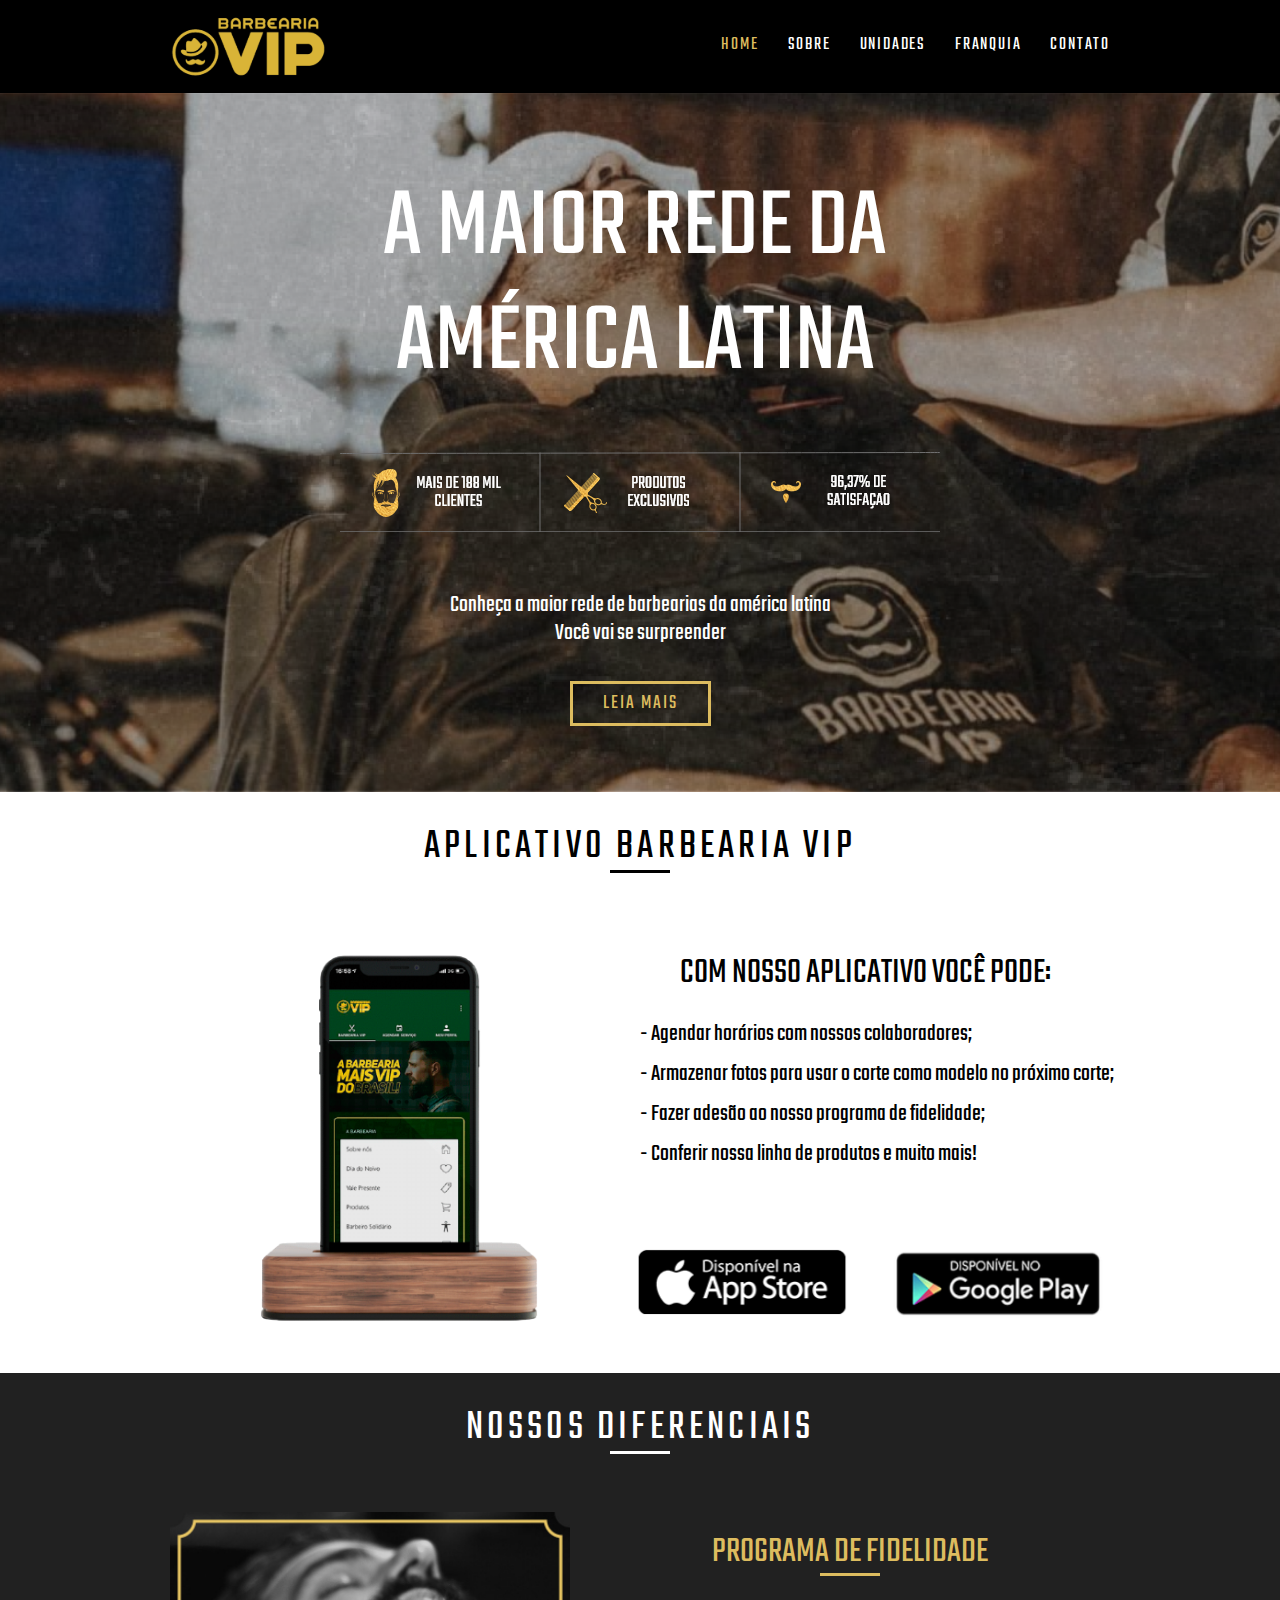
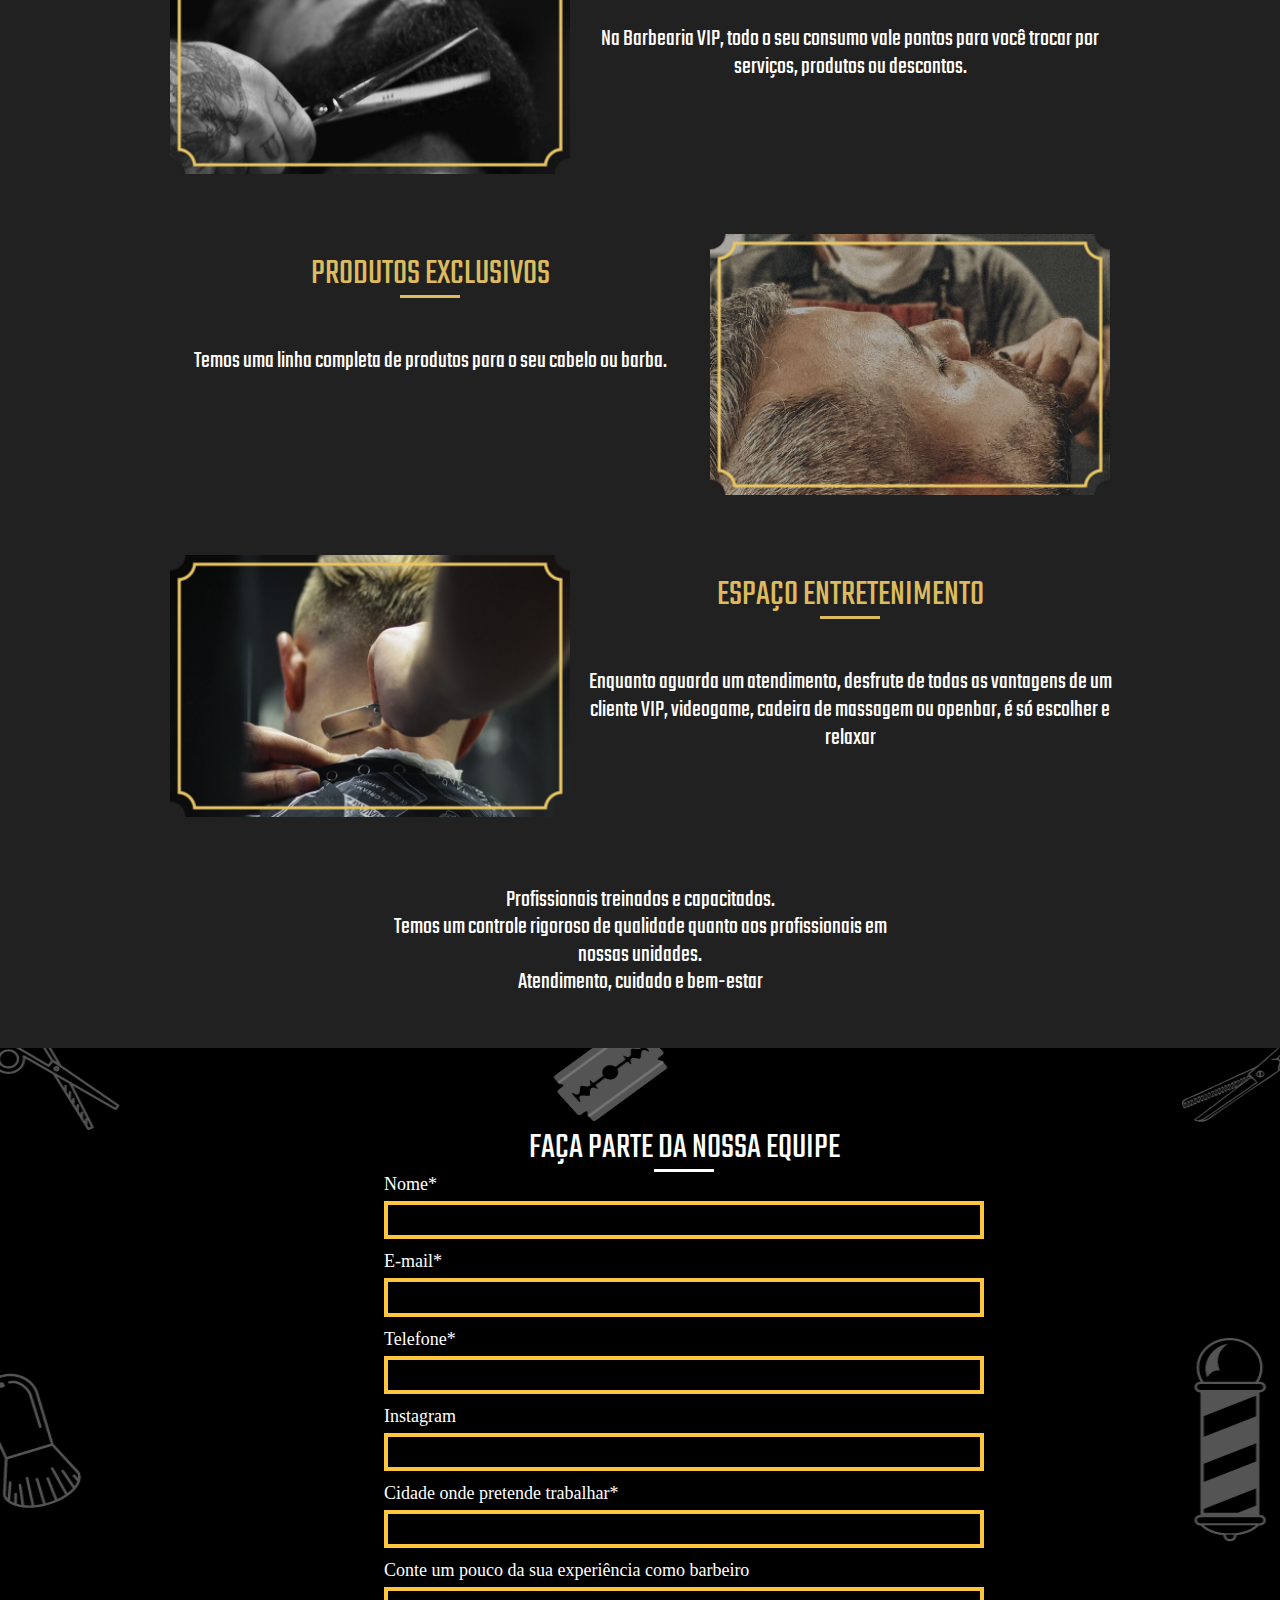
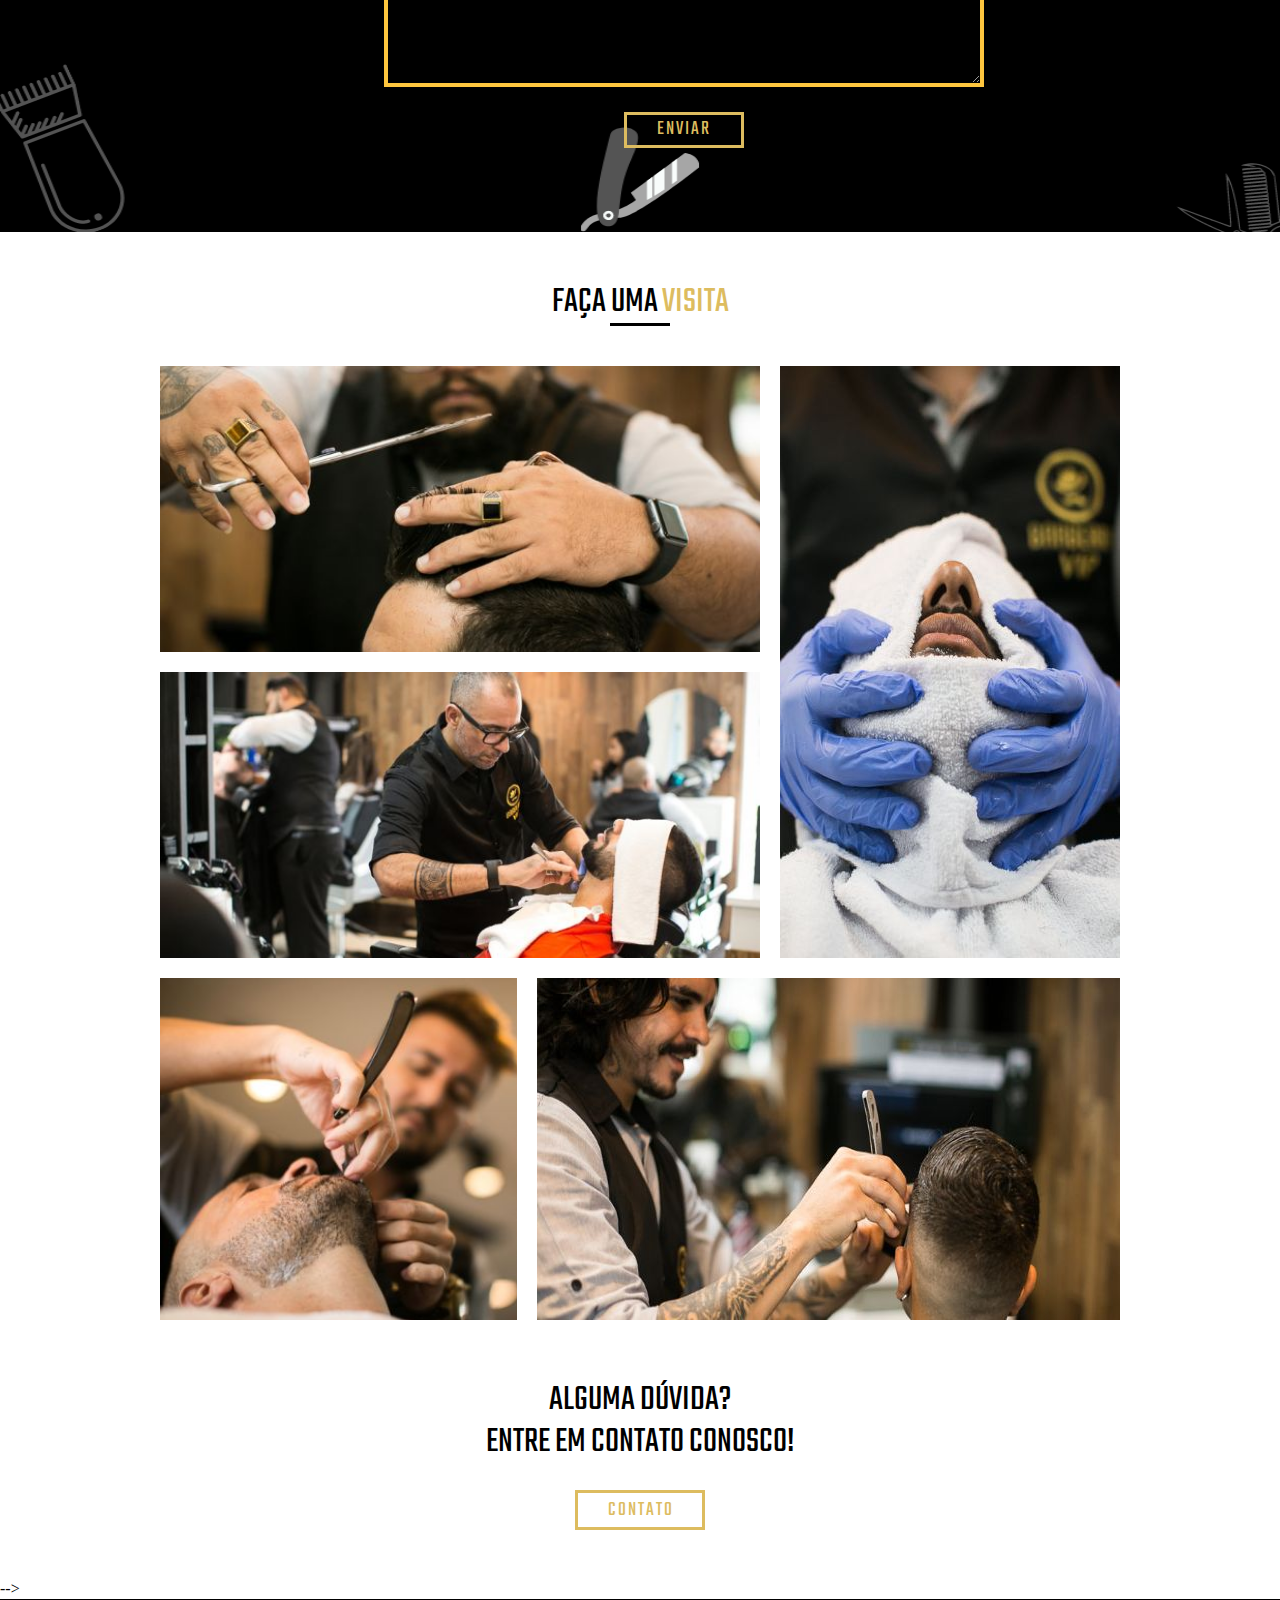
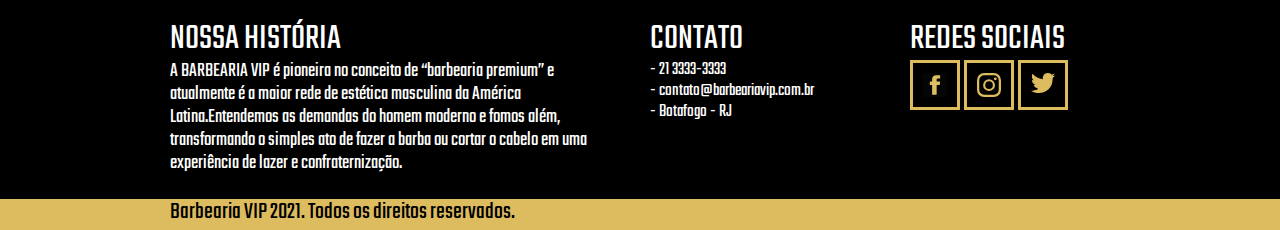
<file: web/index.html>
<!DOCTYPE html>
<!-- lembrar de trocar pra pt-br -->
<html lang="pt-br">

<head>
  <meta charset="UTF-8">
  <meta http-equiv="X-UA-Compatible" content="IE=edge">
  <!-- ajuda na responsividade do site - ajustando a escala para o original dos dispositivos -->
  <meta name="viewport" content="width=device-width, initial-scale=1.0">
  <!-- titulo da pagina que vai aparecer no navegador -->
  <title>Barbearia VIP - Barbearias premium</title>
  <!-- Descrição do site para o google -->
  <meta name="description" content="Desde 1998 a BARBEARIA VIP é pioneira em 'barbearias premium'. Maior rede de estética masculina da América Latina.">
  <!-- Title Até 70 caracteres -->
  <!-- Description Até 140 caracteres -->

  <!-- mostra o tipo  de arquivo que está sendo enviado para o buscador-->
  <meta property="og:type" content="website" />
  <meta property="og:title" content="Barbearia VIP -  Barbearias premium" />
  <meta property="og:description" content="Desde 1998 a BARBEARIA VIP é pioneira em ' barbearias premium'. Maior rede de estética masculina da América Latina." />
  <meta property="og:url" content="http://barbeariavip.com.br" />
  <meta property="og:image" content="http://barbeariavip.com.br/img/og-img.png" />

  <!-- Icone que vai mostrar na aba do navegador -->
  <link rel="shortcut icon" href="./img/og-image.ico">
  <!-- declaração do css -->
  <link rel="stylesheet" href="css/grid.css">
  <link rel="stylesheet" href="css/normalize.css">
  <link rel="stylesheet" href="css/reset.css">
  <link rel="stylesheet" href="css/style.css">
  <link rel="stylesheet" href="css/responsivo.css">
  <script>document.documentElement.classList.add("js");</script>


</head>

<body>
  <!-- Criação do header da página -->
  <header class="header">
    <!-- colocando a logo e tornando um link -->
    <div class="container">
      <a href="index.html" class="grid-4">
        <img src="img/barbearia_vip-removebg-preview.svg" alt="Barbearia VIP">
      </a>
      <!-- criando menu inicial do header -->
      <nav class="grid-12 header_menu">
        <ul>
          <li class="home"><a href="index.html" class="menu_ativo">Home</a></li>
          <li class="sobre"><a href="sobre.html">Sobre</a></li>
          <li><a href="unidades.html">Unidades</a></li>
          <li><a href="franquia.html">Franquia</a></li>
          <li><a href="contato.html">Contato</a></li>
        </ul>
      </nav>
    </div>
  </header>
  <!-- criação da introdução da página -->
  <section class="introducao">
    <div class="container">
      <h1 data-anime="400" class="fadeInDown">A Maior Rede da América Latina</h1>
      <div class="diferenciais_barber"></div>
      <p>Conheça a maior rede de barbearias da américa latina<br>Você vai se surpreender</p>
      <!-- criação de botão para a pagina de produtos solicitar orçamento / ganha uma classe btn pra poder ser replicado como botão em outros momentos -->
      <a data-anime="1200" href="sobre.html" class="btn">leia mais</a>
    </div>
  </section>
  <!-- criação da parte produtos -->
  <section class="app_bv container fadeInDown" data-anime="1600">
    <h1 class="subtitulo">Aplicativo Barbearia vip</h1>
    <img class="grid-8" src="./img/app-img.png" alt="Aplicativo Barbearia Vip">
    <h2 class="subtitulo_interno">Com nosso aplicativo você pode:</h2>
    <ul>
      <li>- Agendar horários com nossos colaboradores;</li>
      <li>- Armazenar fotos para usar o corte como modelo no próximo corte;</li>
      <li>- Fazer adesão ao nosso programa de fidelidade;</li>
      <li>- Conferir nossa linha de produtos e muito mais!</li>
    </ul>
    <div class="container store">
      <a href="https://apps.apple.com/br/app/barbearia-vip/id1031332959" class="apple grid-4"><img src="./img/APP-STORE.png" alt="Barbearia Vip App Store"></a>
      <a href="https://play.google.com/store/apps/details?id=shiftcode.barbeariavip" class="google grid-4"><img src="./img/Google-Play.png" alt="Barbearia Vip App Store"></a>
    </div>
  </section>
  <section class="diferenciais">
    <h1 class="subtitulo">Nossos Diferenciais</h1>
    <div class="dif1 container">
      <img class="barber1 grid-7" src="./img/barber1.png" alt="Barbearia vip diferenciais">
      <h2 class="grid 8">Programa de fidelidade</h2>
      <p>Na Barbearia VIP, todo o seu consumo vale pontos para você trocar por serviços, produtos ou descontos.</p>
    </div>
    <div class="barber2 container">
      <img class="grid-7" src="./img/barber2.png" alt="Barbearia vip diferenciais">
      <h2 class="grid 8">Produtos Exclusivos</h2>
      <p>Temos uma linha completa de produtos para o seu cabelo ou barba.</p>
    </div>
    <div class="barber3 container">
      <img class="grid-7" src="./img/barber3.png" alt="Barbearia vip diferenciais">
      <h2 class="grid 8">Espaço Entretenimento</h2>
      <p>Enquanto aguarda um atendimento, desfrute de todas as vantagens de um cliente VIP, videogame, cadeira de massagem ou openbar, é só escolher e relaxar</p>
    </div>
    <p class="quote">Profissionais treinados e capacitados.<br> Temos um controle rigoroso de qualidade quanto aos profissionais em nossas unidades.<br> Atendimento, cuidado e bem-estar</p>
  </section>
  <section class="contato trabalhe_conosco">
    <div class="fundo_tc">
      <div class="tc_formulario">
        <h2>Faça Parte da Nossa Equipe</h2>
        <form id="form_contato" method="POST" action="./enviar-sendgrid.php" class="contato_form formphp">
          <label for="nome">Nome*</label>
          <input type="text" id="nome" name="nome" required>
          <label for="email">E-mail*</label>
          <input type="email" id="email" name="email" required>
          <label for="telefone">Telefone*</label>
          <input type="text" id="telefone" name="telefone">
          <label for="instagram">Instagram</label>
          <input type="instagram" id="instagram" name="instagram" required>
          <label class="nao-aparece">Se você não é um robô, deixe em branco.</label>
          <input type="text" class="nao-aparece" name="leaveblank">
          <label class="nao-aparece">Se você não é um robô, não altere este campo.</label>
          <input type="text" class="nao-aparece" name="dontchange" value="http://">
          <label for="cidade">Cidade onde pretende trabalhar*</label>
          <input type="cidade" id="cidade" name="cidade" required>
          <label for="mensagem">Conte um pouco da sua experiência como barbeiro</label>
          <textarea id="mensagem" name="mensagem" required></textarea>
          <button id="enviar" name="enviar" type="submit" class="btn btn_contato">Enviar</button>
        </form>
      </div>
      <img class="barber" src="./img/image.png" alt="Barbeiro Trabalhe Conosco">
      <img class="bg" src="./img/bg-tc.png" alt="Trabalhe Conosco">

    </div>
  </section>
  <section class="visita container">
    <div class="sub_visita">
      <h2 class="sub_faca">FAÇA UMA</h2>
      <h2 class="sub_colorido"> VISITA</h2>
    </div>
    <div class="fotos_visita container">
      <div class="visita2"></div>
      <div class="visita1"></div>
      <div class="visita3"></div>
      <div class="visita4"></div>
      <div class="visita5"></div>

    </div>
    <div class="quote_visita">
      <h2>Alguma dúvida?<br>
        entre em contato conosco!</h2>
      <a data-anime="1200" href="contato.html" class="btn">CONTATO</a>
    </div>
  </section> -->
</body>
<!--  Criando o footer -->
<footer>
  <div class="footer">
    <!-- criando o container onde ficaram as infos -->
    <div class="container">
      <div class="grid-8 footer_historia">
        <h2>Nossa História</h2>
        <p>A BARBEARIA VIP é pioneira no conceito de “barbearia premium” e atualmente é a maior rede de estética masculina da América Latina.Entendemos as demandas do homem moderno e fomos além, transformando o simples ato de fazer a barba ou cortar o cabelo em uma experiência de lazer e confraternização.</p>
      </div>
      <div class="grid-4 footer_contato">
        <h2>Contato</h2>
        <ul>
          <li>- 21 3333-3333</li>
          <li>- contato@barbeariavip.com.br</li>
          <li>- Botafogo - RJ</li>
        </ul>
      </div>
      <div class="grid-4 footer_redes">
        <h2>Redes Sociais</h2>
        <ul>
          <li class="face"><a href="https://www.facebook.com/BarbeariaVipFranquia" target="_blank"><img src="img/redes-sociais/facebook.svg" alt="Facebook Barbearia VIP"></a></li>
          <li><a href="https://www.instagram.com/barbeariavip/" target="_blank"><img src="img/redes-sociais/instagram.svg" alt="Instagram Barbearia VIP"></a></li>
          <li><a href="https://twitter.com/barbeariavip" target="_blank"><img src="img/redes-sociais/twitter.svg" alt="Twitter Barbearia VIP"></a></li>
        </ul>
      </div>
    </div>
  </div>
  <div class="copy">
    <div class="container">
      <p class="grid-16">Barbearia VIP 2021. Todos os direitos reservados.</p>
    </div>
  </div>
</footer>
<!-- PLUGIN TEM QUE SER CARREGADO ANTES DE SER ATIVADO! ORDEM IMPORTA ANIMAL! PLUGIN ANTES, ATIVAÇÃO DEPOIS -->
<script src="./js/simple-slide.js"></script>
<script src="./js/simple-anime.js"></script>
<script src="./js/script.js"></script>

</html>
</file>
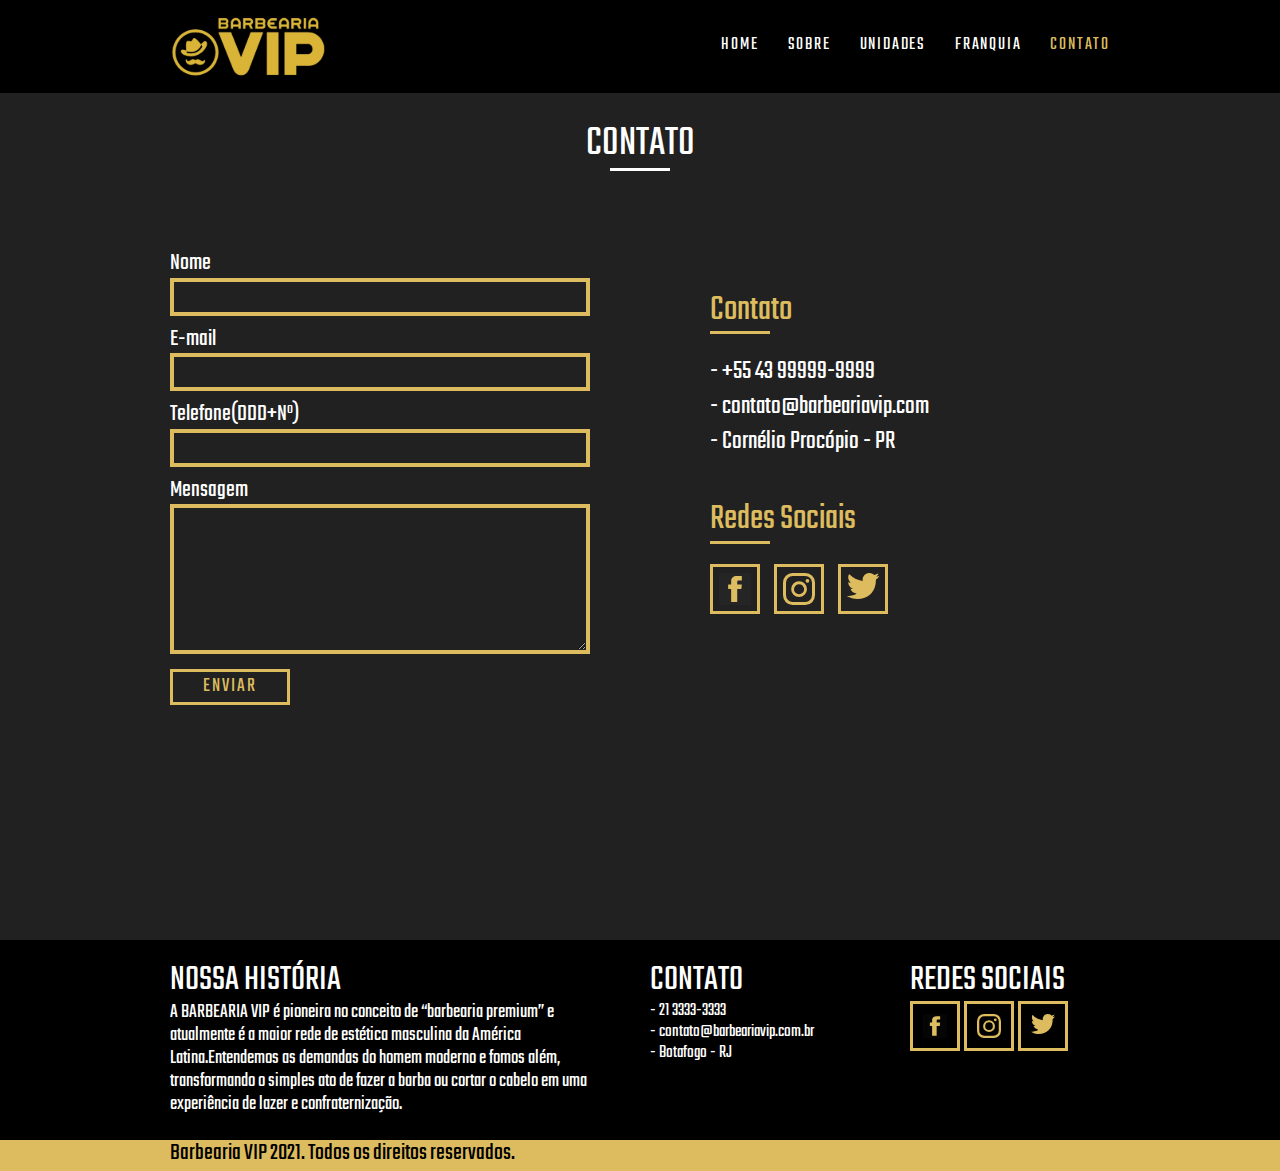
<file: web/contato.html>
<!DOCTYPE html>
<!-- lembrar de trocar pra pt-br -->
<html lang="pt-br">

<head>
  <meta charset="UTF-8">
  <meta http-equiv="X-UA-Compatible" content="IE=edge">
  <!-- ajuda na responsividade do site - ajustando a escala para o original dos dispositivos -->
  <meta name="viewport" content="width=device-width, initial-scale=1.0">
  <!-- titulo da pagina que vai aparecer no navegador -->
  <title>Barbearia VIP - Contato</title>
  <!-- Descrição do site para o google -->
  <meta name="description" content="Desde 1998 a BARBEARIA VIP é pioneira em 'barbearias premium'. Maior rede de estética masculina da América Latina.">
  <!-- Title Até 70 caracteres -->
  <!-- Description Até 140 caracteres -->

  <!-- mostra o tipo  de arquivo que está sendo enviado para o buscador-->
  <meta property="og:type" content="website" />
  <meta property="og:title" content="Barbearia VIP -  Contato" />
  <meta property="og:description" content="Desde 1998 a BARBEARIA VIP é pioneira em ' barbearias premium'. Maior rede de estética masculina da América Latina." />
  <meta property="og:url" content="http://barbeariavip.com.br" />
  <meta property="og:image" content="http://barbeariavip.com.br/img/og-img.png" />

  <!-- Icone que vai mostrar na aba do navegador -->
  <link rel="shortcut icon" href="./img/og-image.ico">
  <!-- declaração do css -->
  <link rel="stylesheet" href="css/grid.css">
  <link rel="stylesheet" href="css/normalize.css">
  <link rel="stylesheet" href="css/reset.css">
  <link rel="stylesheet" href="css/style.css">
  <link rel="stylesheet" href="css/franquia.css">
  <link rel="stylesheet" href="css/responsivo.css">
  <script>document.documentElement.classList.add("js");</script>
</head>

<body>
  <!-- Criação do header da página -->
  <header class="header">
    <!-- colocando a logo e tornando um link -->
    <div class="container">
      <a href="index.html" class="grid-4">
        <img src="img/barbearia_vip-removebg-preview.svg" alt="Barbearia VIP">
      </a>
      <!-- criando menu inicial do header -->
      <nav class="grid-12 header_menu">
        <ul>
          <li class="home"><a href="index.html">Home</a></li>
          <li class="sobre"><a href="sobre.html">Sobre</a></li>
          <li><a href="unidades.html">Unidades</a></li>
          <li><a href="franquia.html">Franquia</a></li>
          <li><a href="contato.html" class="menu_ativo">Contato</a></li>
        </ul>
      </nav>
    </div>
  </header>
  <section class="franquia">
    <div class="bg_franquia">
      <h2>Contato</h2>
    </div>
  </section>
  <section class="formulario_franquia">
    <div class="container">
      <form id="form_franquia" class="grid-8 form_franq">
        <label for="nome">Nome</label>
        <input type="text" id="nome">
        <label for="email">E-mail</label>
        <input type="email" id="email">
        <label for="telefone">Telefone(DDD+Nº)</label>
        <input type="tel" id="telefone" pattern="[0-9]{2}-[0-9]{5}-[0-9]{4}">
        <label for="mensagem">Mensagem</label>
        <textarea type="text" id="mensagem"></textarea>
        <button type="submit" class="btn"> Enviar </button>
      </form>
      <div class="franquia_dados grid-8">
        <h3>Contato</h3>
        <span>- +55 43 99999-9999</span>
        <span>- contato@barbeariavip.com</span>
        <span>- Cornélio Procópio - PR</span>
        <h3>Redes Sociais</h3>
        <ul>
          <li class="face"><a href="https://www.facebook.com/BarbeariaVipFranquia" target="_blank"><img src="img/redes-sociais/facebook.svg" alt="Facebook Barbearia VIP"></a></li>
          <li><a href="https://www.instagram.com/barbeariavip/" target="_blank"><img src="img/redes-sociais/instagram.svg" alt="Instagram Barbearia VIP"></a></li>
          <li><a href="https://twitter.com/barbeariavip" target="_blank"><img src="img/redes-sociais/twitter.svg" alt="Twitter Barbearia VIP"></a></li>
        </ul>
      </div>
    </div>
  </section>
</body>
<footer>
  <div class="footer">
    <!-- criando o container onde ficaram as infos -->
    <div class="container">
      <div class="grid-8 footer_historia">
        <h2>Nossa História</h2>
        <p>A BARBEARIA VIP é pioneira no conceito de “barbearia premium” e atualmente é a maior rede de estética masculina da América Latina.Entendemos as demandas do homem moderno e fomos além, transformando o simples ato de fazer a barba ou cortar o cabelo em uma experiência de lazer e confraternização.</p>
      </div>
      <div class="grid-4 footer_contato">
        <h2>Contato</h2>
        <ul>
          <li>- 21 3333-3333</li>
          <li>- contato@barbeariavip.com.br</li>
          <li>- Botafogo - RJ</li>
        </ul>
      </div>
      <div class="grid-4 footer_redes">
        <h2>Redes Sociais</h2>
        <ul>
          <li class="face"><a href="https://www.facebook.com/BarbeariaVipFranquia" target="_blank"><img src="img/redes-sociais/facebook.svg" alt="Facebook Barbearia VIP"></a></li>
          <li><a href="https://www.instagram.com/barbeariavip/" target="_blank"><img src="img/redes-sociais/instagram.svg" alt="Instagram Barbearia VIP"></a></li>
          <li><a href="https://twitter.com/barbeariavip" target="_blank"><img src="img/redes-sociais/twitter.svg" alt="Twitter Barbearia VIP"></a></li>
        </ul>
      </div>
    </div>
  </div>
  <div class="copy">
    <div class="container">
      <p class="grid-16">Barbearia VIP 2021. Todos os direitos reservados.</p>
    </div>
  </div>
</footer>
</file>
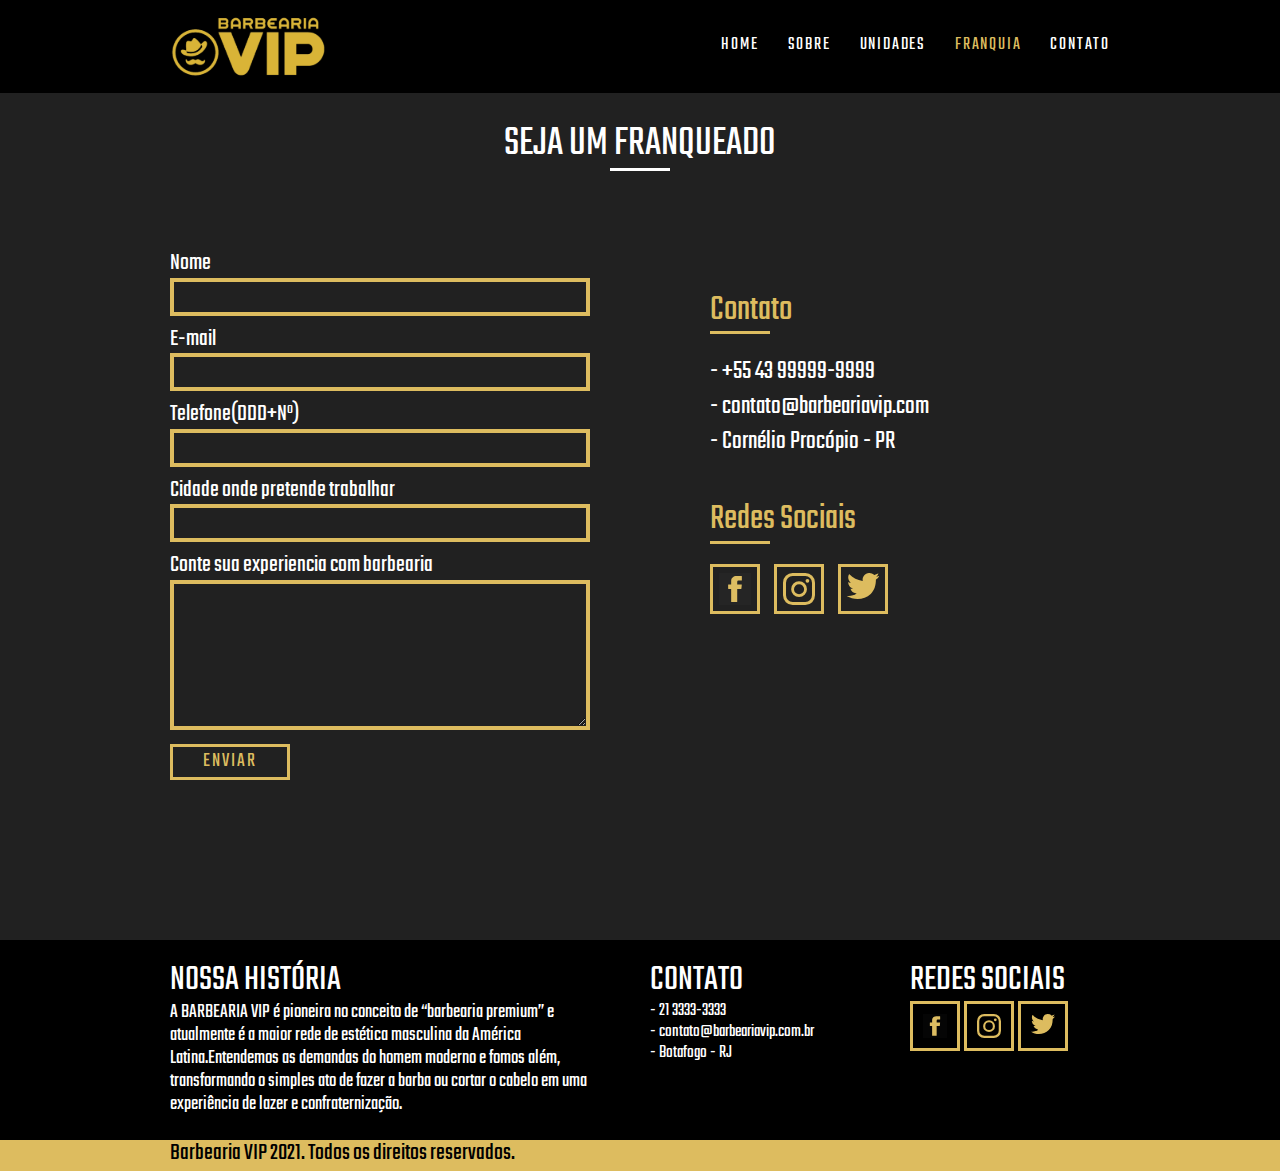
<file: web/franquia.html>
<!DOCTYPE html>
<!-- lembrar de trocar pra pt-br -->
<html lang="pt-br">

<head>
  <meta charset="UTF-8">
  <meta http-equiv="X-UA-Compatible" content="IE=edge">
  <!-- ajuda na responsividade do site - ajustando a escala para o original dos dispositivos -->
  <meta name="viewport" content="width=device-width, initial-scale=1.0">
  <!-- titulo da pagina que vai aparecer no navegador -->
  <title>Barbearia VIP - Franquias</title>
  <!-- Descrição do site para o google -->
  <meta name="description" content="Desde 1998 a BARBEARIA VIP é pioneira em 'barbearias premium'. Maior rede de estética masculina da América Latina.">
  <!-- Title Até 70 caracteres -->
  <!-- Description Até 140 caracteres -->

  <!-- mostra o tipo  de arquivo que está sendo enviado para o buscador-->
  <meta property="og:type" content="website" />
  <meta property="og:title" content="Barbearia VIP -  Franquias" />
  <meta property="og:description" content="Desde 1998 a BARBEARIA VIP é pioneira em ' barbearias premium'. Maior rede de estética masculina da América Latina." />
  <meta property="og:url" content="http://barbeariavip.com.br" />
  <meta property="og:image" content="http://barbeariavip.com.br/img/og-img.png" />

  <!-- Icone que vai mostrar na aba do navegador -->
  <link rel="shortcut icon" href="./img/og-image.ico">
  <!-- declaração do css -->
  <link rel="stylesheet" href="css/grid.css">
  <link rel="stylesheet" href="css/normalize.css">
  <link rel="stylesheet" href="css/reset.css">
  <link rel="stylesheet" href="css/style.css">
  <link rel="stylesheet" href="css/franquia.css">
  <link rel="stylesheet" href="css/responsivo.css">
  <script>document.documentElement.classList.add("js");</script>
</head>

<body>
  <!-- Criação do header da página -->
  <header class="header">
    <!-- colocando a logo e tornando um link -->
    <div class="container">
      <a href="index.html" class="grid-4">
        <img src="img/barbearia_vip-removebg-preview.svg" alt="Barbearia VIP">
      </a>
      <!-- criando menu inicial do header -->
      <nav class="grid-12 header_menu">
        <ul>
          <li class="home"><a href="index.html">Home</a></li>
          <li class="sobre"><a href="sobre.html">Sobre</a></li>
          <li><a href="unidades.html">Unidades</a></li>
          <li><a href="franquia.html" class="menu_ativo">Franquia</a></li>
          <li><a href="contato.html">Contato</a></li>
        </ul>
      </nav>
    </div>
  </header>
  <section class="franquia">
    <div class="bg_franquia">
      <h2>Seja um franqueado</h2>
    </div>
  </section>
  <section class="formulario_franquia">
    <div class="container">
      <form id="form_franquia" class="grid-8 form_franq">
        <label for="nome">Nome</label>
        <input type="text" id="nome">
        <label for="email">E-mail</label>
        <input type="email" id="email">
        <label for="telefone">Telefone(DDD+Nº)</label>
        <input type="tel" id="telefone" pattern="[0-9]{2}-[0-9]{5}-[0-9]{4}">
        <label for="cidade">Cidade onde pretende trabalhar</label>
        <input type="text" id="cidade">
        <label for="mensagem">Conte sua experiencia com barbearia</label>
        <textarea type="text" id="mensagem"></textarea>
        <button type="submit" class="btn"> Enviar </button>
      </form>
      <div class="franquia_dados grid-8">
        <h3>Contato</h3>
        <span>- +55 43 99999-9999</span>
        <span>- contato@barbeariavip.com</span>
        <span>- Cornélio Procópio - PR</span>
        <h3>Redes Sociais</h3>
        <ul>
          <li class="face"><a href="https://www.facebook.com/BarbeariaVipFranquia" target="_blank"><img src="img/redes-sociais/facebook.svg" alt="Facebook Barbearia VIP"></a></li>
          <li><a href="https://www.instagram.com/barbeariavip/" target="_blank"><img src="img/redes-sociais/instagram.svg" alt="Instagram Barbearia VIP"></a></li>
          <li><a href="https://twitter.com/barbeariavip" target="_blank"><img src="img/redes-sociais/twitter.svg" alt="Twitter Barbearia VIP"></a></li>
        </ul>
      </div>
    </div>
  </section>
</body>
<footer>
  <div class="footer">
    <!-- criando o container onde ficaram as infos -->
    <div class="container">
      <div class="grid-8 footer_historia">
        <h2>Nossa História</h2>
        <p>A BARBEARIA VIP é pioneira no conceito de “barbearia premium” e atualmente é a maior rede de estética masculina da América Latina.Entendemos as demandas do homem moderno e fomos além, transformando o simples ato de fazer a barba ou cortar o cabelo em uma experiência de lazer e confraternização.</p>
      </div>
      <div class="grid-4 footer_contato">
        <h2>Contato</h2>
        <ul>
          <li>- 21 3333-3333</li>
          <li>- contato@barbeariavip.com.br</li>
          <li>- Botafogo - RJ</li>
        </ul>
      </div>
      <div class="grid-4 footer_redes">
        <h2>Redes Sociais</h2>
        <ul>
          <li class="face"><a href="https://www.facebook.com/BarbeariaVipFranquia" target="_blank"><img src="img/redes-sociais/facebook.svg" alt="Facebook Barbearia VIP"></a></li>
          <li><a href="https://www.instagram.com/barbeariavip/" target="_blank"><img src="img/redes-sociais/instagram.svg" alt="Instagram Barbearia VIP"></a></li>
          <li><a href="https://twitter.com/barbeariavip" target="_blank"><img src="img/redes-sociais/twitter.svg" alt="Twitter Barbearia VIP"></a></li>
        </ul>
      </div>
    </div>
  </div>
  <div class="copy">
    <div class="container">
      <p class="grid-16">Barbearia VIP 2021. Todos os direitos reservados.</p>
    </div>
  </div>
</footer>
</file>
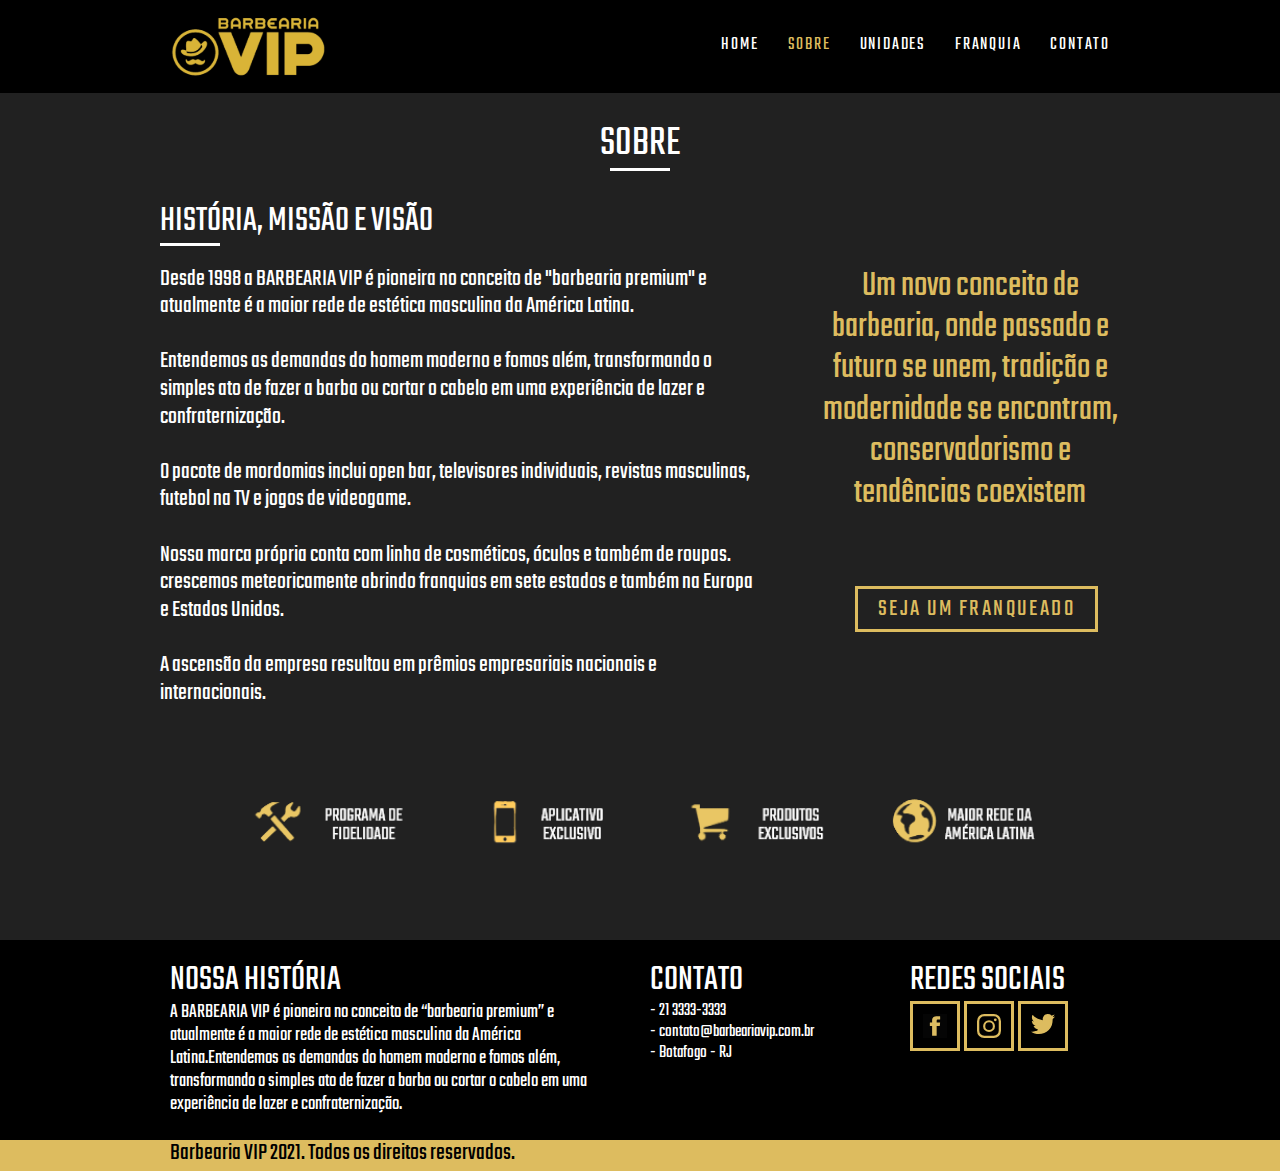
<file: web/sobre.html>
<!DOCTYPE html>
<!-- lembrar de trocar pra pt-br -->
<html lang="pt-br">

<head>
  <meta charset="UTF-8">
  <meta http-equiv="X-UA-Compatible" content="IE=edge">
  <!-- ajuda na responsividade do site - ajustando a escala para o original dos dispositivos -->
  <meta name="viewport" content="width=device-width, initial-scale=1.0">
  <!-- titulo da pagina que vai aparecer no navegador -->
  <title>Barbearia VIP - Sobre</title>
  <!-- Descrição do site para o google -->
  <meta name="description" content="Desde 1998 a BARBEARIA VIP é pioneira em 'barbearias premium'. Maior rede de estética masculina da América Latina.">
  <!-- Title Até 70 caracteres -->
  <!-- Description Até 140 caracteres -->

  <!-- mostra o tipo  de arquivo que está sendo enviado para o buscador-->
  <meta property="og:type" content="website" />
  <meta property="og:title" content="Barbearia VIP -  Sobre" />
  <meta property="og:description" content="Desde 1998 a BARBEARIA VIP é pioneira em ' barbearias premium'. Maior rede de estética masculina da América Latina." />
  <meta property="og:url" content="http://barbeariavip.com.br" />
  <meta property="og:image" content="http://barbeariavip.com.br/img/og-img.png" />

  <!-- Icone que vai mostrar na aba do navegador -->
  <link rel="shortcut icon" href="./img/og-image.ico">
  <!-- declaração do css -->
  <link rel="stylesheet" href="css/grid.css">
  <link rel="stylesheet" href="css/normalize.css">
  <link rel="stylesheet" href="css/reset.css">
  <link rel="stylesheet" href="css/style.css">
  <link rel="stylesheet" href="css/sobre.css">
  <link rel="stylesheet" href="css/responsivo.css">
  <script>document.documentElement.classList.add("js");</script>
</head>

<body>
  <!-- Criação do header da página -->
  <header class="header">
    <!-- colocando a logo e tornando um link -->
    <div class="container">
      <a href="index.html" class="grid-4">
        <img src="img/barbearia_vip-removebg-preview.svg" alt="Barbearia VIP">
      </a>
      <!-- criando menu inicial do header -->
      <nav class="grid-12 header_menu">
        <ul>
          <li class="home"><a href="index.html">Home</a></li>
          <li class="sobre"><a href="sobre.html" class="menu_ativo">Sobre</a></li>
          <li><a href="unidades.html">Unidades</a></li>
          <li><a href="franquia.html">Franquia</a></li>
          <li><a href="contato.html">Contato</a></li>
        </ul>
      </nav>
    </div>
  </header>
  <section class="sobre">
    <div class="bg_sobre">
      <h2>Sobre</h2>
      <div class="container conteudo_sobre">
        <h3>História, Missão e Visão</h3>
        <p>Desde 1998 a BARBEARIA VIP é pioneira no conceito de "barbearia premium" e atualmente é a maior rede de estética masculina da América Latina.<br><br>
          Entendemos as demandas do homem moderno e fomos além, transformando o simples ato de fazer a barba ou cortar o cabelo em uma experiência de lazer e confraternização.<br><br>
          O pacote de mordomias inclui open bar, televisores individuais, revistas masculinas, futebol na TV e jogos de videogame.<br><br>
          Nossa marca própria conta com linha de cosméticos, óculos e também de roupas.
          crescemos meteoricamente abrindo franquias em sete estados e também na Europa e Estados Unidos.<br><br>
          A ascensão da empresa resultou em prêmios empresariais nacionais e internacionais.</p>
        <p class="franqueado">Um novo conceito de barbearia, onde passado e futuro se unem, tradição e modernidade se encontram, conservadorismo e tendências coexistem
        </p>
        <a data-anime="1200" href="franquia.html" class="btn">SEJA UM FRANQUEADO</a>
        <img src="./img/diferenciais_sobre.png" alt="Diferenciais Barbearia VIP">
      </div>
    </div>

    </div>
  </section>
</body>
<footer>
  <div class="footer">
    <!-- criando o container onde ficaram as infos -->
    <div class="container">
      <div class="grid-8 footer_historia">
        <h2>Nossa História</h2>
        <p>A BARBEARIA VIP é pioneira no conceito de “barbearia premium” e atualmente é a maior rede de estética masculina da América Latina.Entendemos as demandas do homem moderno e fomos além, transformando o simples ato de fazer a barba ou cortar o cabelo em uma experiência de lazer e confraternização.</p>
      </div>
      <div class="grid-4 footer_contato">
        <h2>Contato</h2>
        <ul>
          <li>- 21 3333-3333</li>
          <li>- contato@barbeariavip.com.br</li>
          <li>- Botafogo - RJ</li>
        </ul>
      </div>
      <div class="grid-4 footer_redes">
        <h2>Redes Sociais</h2>
        <ul>
          <li class="face"><a href="https://www.facebook.com/BarbeariaVipFranquia" target="_blank"><img src="img/redes-sociais/facebook.svg" alt="Facebook Barbearia VIP"></a></li>
          <li><a href="https://www.instagram.com/barbeariavip/" target="_blank"><img src="img/redes-sociais/instagram.svg" alt="Instagram Barbearia VIP"></a></li>
          <li><a href="https://twitter.com/barbeariavip" target="_blank"><img src="img/redes-sociais/twitter.svg" alt="Twitter Barbearia VIP"></a></li>
        </ul>
      </div>
    </div>
  </div>
  <div class="copy">
    <div class="container">
      <p class="grid-16">Barbearia VIP 2021. Todos os direitos reservados.</p>
    </div>
  </div>
</footer>
</file>
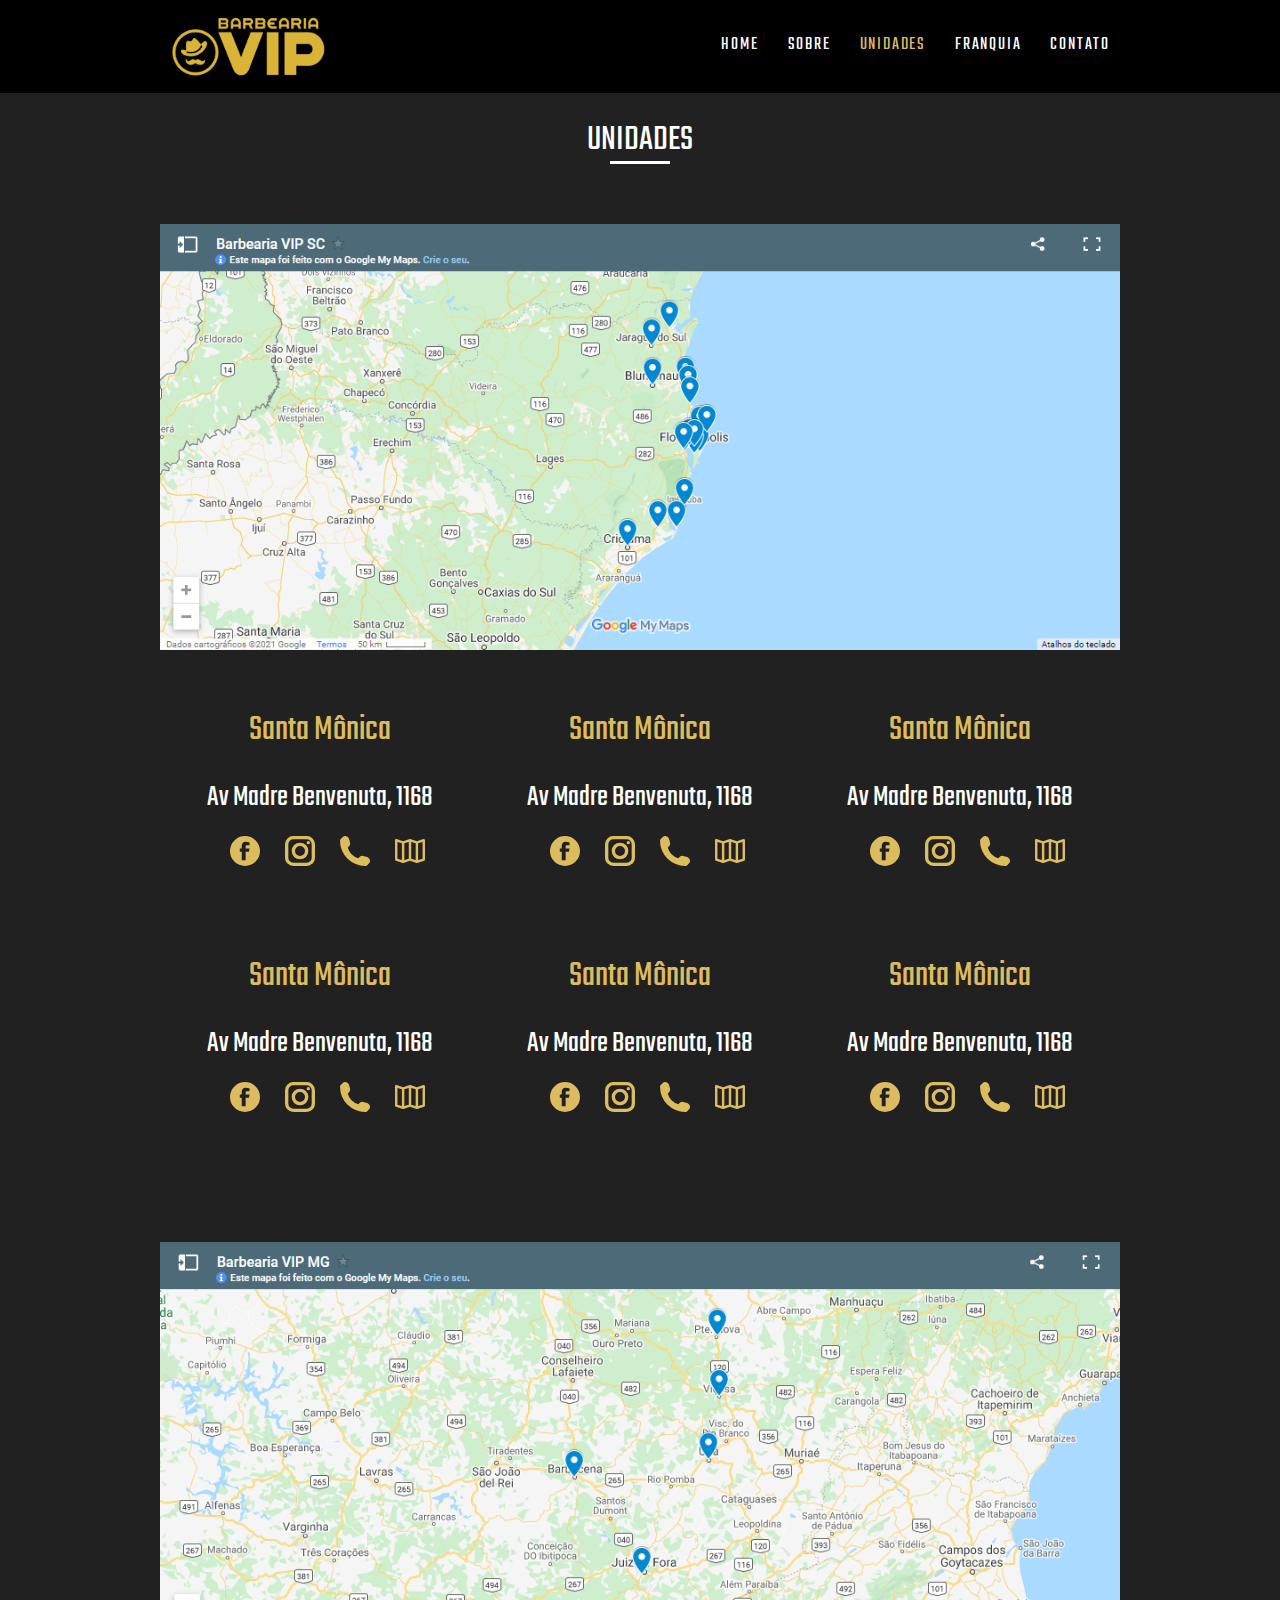
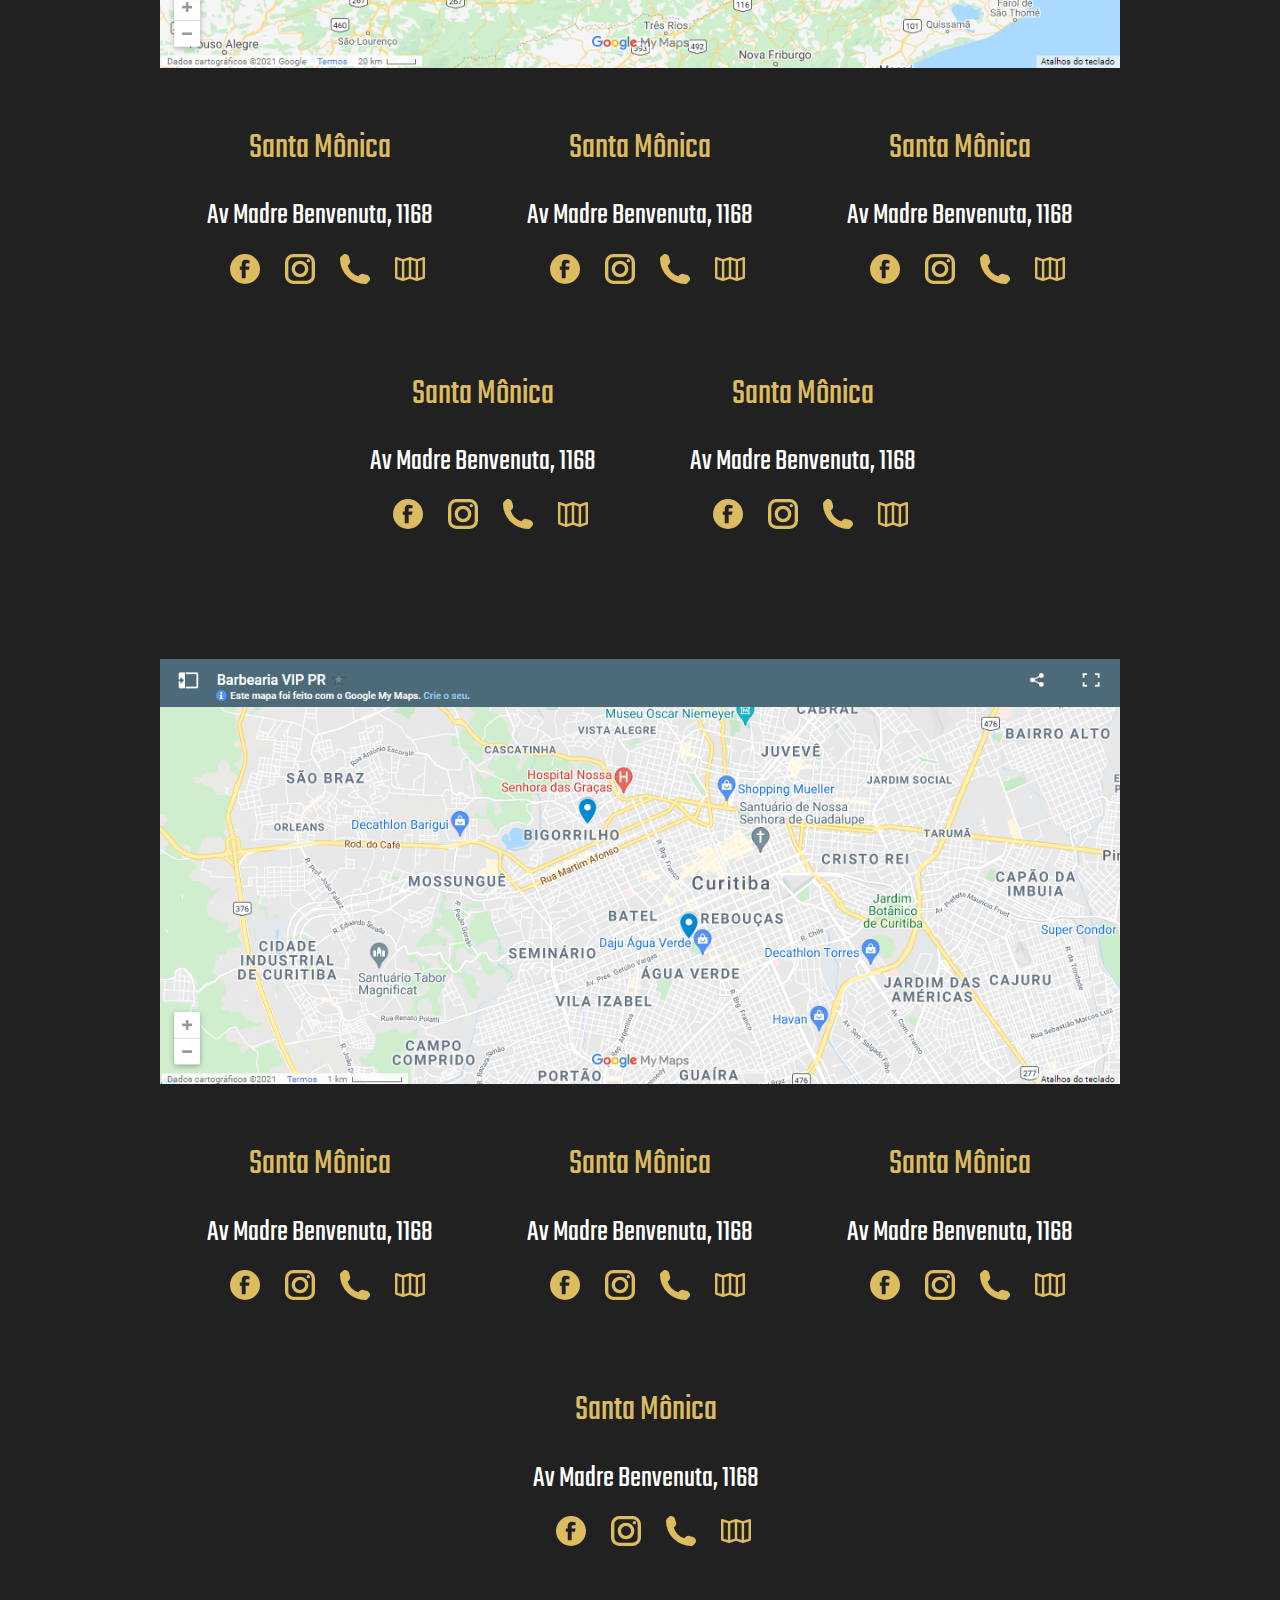
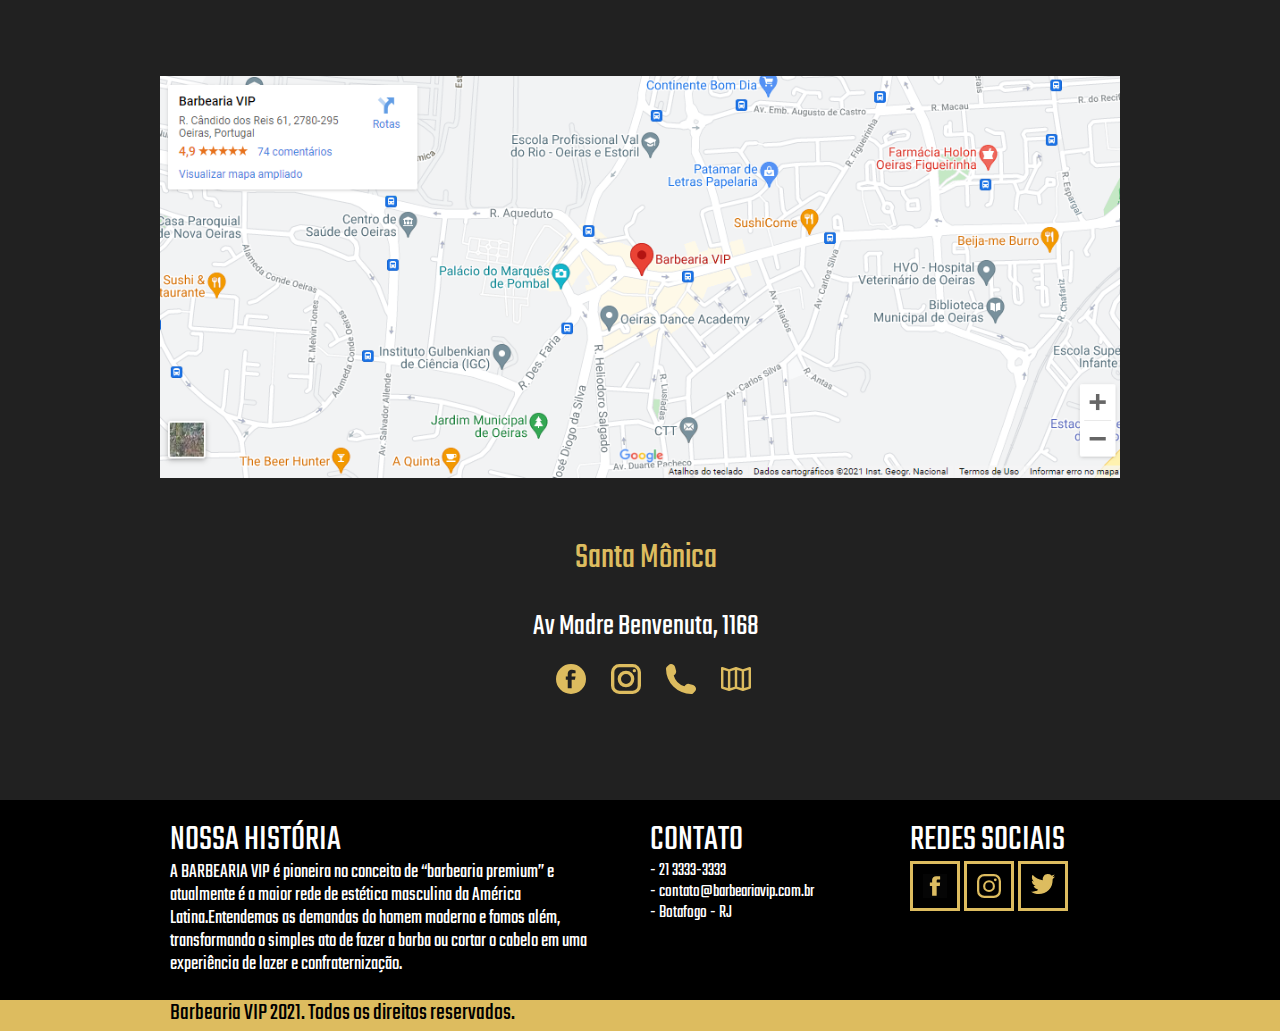
<file: web/unidades.html>
<!DOCTYPE html>
<!-- lembrar de trocar pra pt-br -->
<html lang="pt-br">

<head>
  <meta charset="UTF-8">
  <meta http-equiv="X-UA-Compatible" content="IE=edge">
  <!-- ajuda na responsividade do site - ajustando a escala para o original dos dispositivos -->
  <meta name="viewport" content="width=device-width, initial-scale=1.0">
  <!-- titulo da pagina que vai aparecer no navegador -->
  <title>Barbearia VIP - Unidades</title>
  <!-- Descrição do site para o google -->
  <meta name="description" content="Desde 1998 a BARBEARIA VIP é pioneira em 'barbearias premium'. Maior rede de estética masculina da América Latina.">
  <!-- Title Até 70 caracteres -->
  <!-- Description Até 140 caracteres -->

  <!-- mostra o tipo  de arquivo que está sendo enviado para o buscador-->
  <meta property="og:type" content="website" />
  <meta property="og:title" content="Barbearia VIP -  Unidades" />
  <meta property="og:description" content="Desde 1998 a BARBEARIA VIP é pioneira em ' barbearias premium'. Maior rede de estética masculina da América Latina." />
  <meta property="og:url" content="http://barbeariavip.com.br" />
  <meta property="og:image" content="http://barbeariavip.com.br/img/og-img.png" />

  <!-- Icone que vai mostrar na aba do navegador -->
  <link rel="shortcut icon" href="./img/og-image.ico">
  <!-- declaração do css -->
  <link rel="stylesheet" href="css/grid.css">
  <link rel="stylesheet" href="css/normalize.css">
  <link rel="stylesheet" href="css/reset.css">
  <link rel="stylesheet" href="css/style.css">
  <link rel="stylesheet" href="css/unidades.css">
  <link rel="stylesheet" href="css/responsivo.css">
  <script>document.documentElement.classList.add("js");</script>
</head>

<body>
  <!-- Criação do header da página -->
  <header class="header">
    <!-- colocando a logo e tornando um link -->
    <div class="container">
      <a href="index.html" class="grid-4">
        <img src="img/barbearia_vip-removebg-preview.svg" alt="Barbearia VIP">
      </a>
      <!-- criando menu inicial do header -->
      <nav class="grid-12 header_menu">
        <ul>
          <li class="home"><a href="index.html">Home</a></li>
          <li class="sobre"><a href="sobre.html">Sobre</a></li>
          <li><a href="unidades.html" class="menu_ativo">Unidades</a></li>
          <li><a href="franquia.html">Franquia</a></li>
          <li><a href="contato.html">Contato</a></li>
        </ul>
      </nav>
    </div>
  </header>
  <section class="unidades">
    <div class="bg_unidades">
      <h2>Unidades</h2>
      <div class="container conteudo_unidades">
        <img class="mapa_sc" src="./img/mapa_sc.png" alt="Barbearia Vip Santa Catarina">
        <ul class="barbearias barbearias_sc">
          <li class="grid-1-3">
            <h3>Santa Mônica</h3>
            <p>Av Madre Benvenuta, 1168</p>
            <ul class="links">
              <li class="face"><a href="https://www.facebook.com/BarbeariaVipFranquia" target="_blank"><img src="./img/redes-sociais/face_ico.svg" alt="Facebook Barbearia VIP"></a></li>
              <li><a href="https://www.instagram.com/barbeariavip/" target="_blank"><img src="./img/redes-sociais/insta_ico.svg" alt="Instagram Barbearia VIP"></a></li>
              <li><a href="tel:04832076977" target=""><img src="./img/redes-sociais/tel_ico.svg" alt="Twitter Barbearia VIP"></a></li>
              <li class="mapa"><a href="https://maps.google.com/" target="_blank"><img src="./img/redes-sociais/map_ico.svg" alt="Localização Barbearia VIP"></a></li>
            </ul>
          </li>
          <li class="grid-1-3">
            <h3>Santa Mônica</h3>
            <p>Av Madre Benvenuta, 1168</p>
            <ul class="links">
              <li class="face"><a href="https://www.facebook.com/BarbeariaVipFranquia" target="_blank"><img src="./img/redes-sociais/face_ico.svg" alt="Facebook Barbearia VIP"></a></li>
              <li><a href="https://www.instagram.com/barbeariavip/" target="_blank"><img src="./img/redes-sociais/insta_ico.svg" alt="Instagram Barbearia VIP"></a></li>
              <li><a href="tel:04832076977" target=""><img src="./img/redes-sociais/tel_ico.svg" alt="Twitter Barbearia VIP"></a></li>
              <li class="mapa"><a href="https://maps.google.com/" target="_blank"><img src="./img/redes-sociais/map_ico.svg" alt="Localização Barbearia VIP"></a></li>
            </ul>
          </li>
          <li class="grid-1-3">
            <h3>Santa Mônica</h3>
            <p>Av Madre Benvenuta, 1168</p>
            <ul class="links">
              <li class="face"><a href="https://www.facebook.com/BarbeariaVipFranquia" target="_blank"><img src="./img/redes-sociais/face_ico.svg" alt="Facebook Barbearia VIP"></a></li>
              <li><a href="https://www.instagram.com/barbeariavip/" target="_blank"><img src="./img/redes-sociais/insta_ico.svg" alt="Instagram Barbearia VIP"></a></li>
              <li><a href="tel:04832076977" target=""><img src="./img/redes-sociais/tel_ico.svg" alt="Twitter Barbearia VIP"></a></li>
              <li class="mapa"><a href="https://maps.google.com/" target="_blank"><img src="./img/redes-sociais/map_ico.svg" alt="Localização Barbearia VIP"></a></li>
            </ul>
          </li>
          <li class="grid-1-3">
            <h3>Santa Mônica</h3>
            <p>Av Madre Benvenuta, 1168</p>
            <ul class="links">
              <li class="face"><a href="https://www.facebook.com/BarbeariaVipFranquia" target="_blank"><img src="./img/redes-sociais/face_ico.svg" alt="Facebook Barbearia VIP"></a></li>
              <li><a href="https://www.instagram.com/barbeariavip/" target="_blank"><img src="./img/redes-sociais/insta_ico.svg" alt="Instagram Barbearia VIP"></a></li>
              <li><a href="tel:04832076977" target=""><img src="./img/redes-sociais/tel_ico.svg" alt="Twitter Barbearia VIP"></a></li>
              <li class="mapa"><a href="https://maps.google.com/" target="_blank"><img src="./img/redes-sociais/map_ico.svg" alt="Localização Barbearia VIP"></a></li>
            </ul>
          </li>
          <li class="grid-1-3">
            <h3>Santa Mônica</h3>
            <p>Av Madre Benvenuta, 1168</p>
            <ul class="links">
              <li class="face"><a href="https://www.facebook.com/BarbeariaVipFranquia" target="_blank"><img src="./img/redes-sociais/face_ico.svg" alt="Facebook Barbearia VIP"></a></li>
              <li><a href="https://www.instagram.com/barbeariavip/" target="_blank"><img src="./img/redes-sociais/insta_ico.svg" alt="Instagram Barbearia VIP"></a></li>
              <li><a href="tel:04832076977" target=""><img src="./img/redes-sociais/tel_ico.svg" alt="Twitter Barbearia VIP"></a></li>
              <li class="mapa"><a href="https://maps.google.com/" target="_blank"><img src="./img/redes-sociais/map_ico.svg" alt="Localização Barbearia VIP"></a></li>
            </ul>
          </li>
          <li class="grid-1-3">
            <h3>Santa Mônica</h3>
            <p>Av Madre Benvenuta, 1168</p>
            <ul class="links">
              <li class="face"><a href="https://www.facebook.com/BarbeariaVipFranquia" target="_blank"><img src="./img/redes-sociais/face_ico.svg" alt="Facebook Barbearia VIP"></a></li>
              <li><a href="https://www.instagram.com/barbeariavip/" target="_blank"><img src="./img/redes-sociais/insta_ico.svg" alt="Instagram Barbearia VIP"></a></li>
              <li><a href="tel:04832076977" target=""><img src="./img/redes-sociais/tel_ico.svg" alt="Twitter Barbearia VIP"></a></li>
              <li class="mapa"><a href="https://maps.google.com/" target="_blank"><img src="./img/redes-sociais/map_ico.svg" alt="Localização Barbearia VIP"></a></li>
            </ul>
          </li>
        </ul>
        <img class="mapa_mg" src="./img/mapa_mg.png" alt="Barbearia Vip Minas Gerais">
        <ul class="barbearias barbearias_mg">
          <li class="grid-1-3">
            <h3>Santa Mônica</h3>
            <p>Av Madre Benvenuta, 1168</p>
            <ul class="links">
              <li class="face"><a href="https://www.facebook.com/BarbeariaVipFranquia" target="_blank"><img src="./img/redes-sociais/face_ico.svg" alt="Facebook Barbearia VIP"></a></li>
              <li><a href="https://www.instagram.com/barbeariavip/" target="_blank"><img src="./img/redes-sociais/insta_ico.svg" alt="Instagram Barbearia VIP"></a></li>
              <li><a href="tel:04832076977" target=""><img src="./img/redes-sociais/tel_ico.svg" alt="Twitter Barbearia VIP"></a></li>
              <li class="mapa"><a href="https://maps.google.com/" target="_blank"><img src="./img/redes-sociais/map_ico.svg" alt="Localização Barbearia VIP"></a></li>
            </ul>
          </li>
          <li class="grid-1-3">
            <h3>Santa Mônica</h3>
            <p>Av Madre Benvenuta, 1168</p>
            <ul class="links">
              <li class="face"><a href="https://www.facebook.com/BarbeariaVipFranquia" target="_blank"><img src="./img/redes-sociais/face_ico.svg" alt="Facebook Barbearia VIP"></a></li>
              <li><a href="https://www.instagram.com/barbeariavip/" target="_blank"><img src="./img/redes-sociais/insta_ico.svg" alt="Instagram Barbearia VIP"></a></li>
              <li><a href="tel:04832076977" target=""><img src="./img/redes-sociais/tel_ico.svg" alt="Twitter Barbearia VIP"></a></li>
              <li class="mapa"><a href="https://maps.google.com/" target="_blank"><img src="./img/redes-sociais/map_ico.svg" alt="Localização Barbearia VIP"></a></li>
            </ul>
          </li>
          <li class="grid-1-3">
            <h3>Santa Mônica</h3>
            <p>Av Madre Benvenuta, 1168</p>
            <ul class="links">
              <li class="face"><a href="https://www.facebook.com/BarbeariaVipFranquia" target="_blank"><img src="./img/redes-sociais/face_ico.svg" alt="Facebook Barbearia VIP"></a></li>
              <li><a href="https://www.instagram.com/barbeariavip/" target="_blank"><img src="./img/redes-sociais/insta_ico.svg" alt="Instagram Barbearia VIP"></a></li>
              <li><a href="tel:04832076977" target=""><img src="./img/redes-sociais/tel_ico.svg" alt="Twitter Barbearia VIP"></a></li>
              <li class="mapa"><a href="https://maps.google.com/" target="_blank"><img src="./img/redes-sociais/map_ico.svg" alt="Localização Barbearia VIP"></a></li>
            </ul>
          </li>
          <li class="barber_mg grid-1-3">
            <h3>Santa Mônica</h3>
            <p>Av Madre Benvenuta, 1168</p>
            <ul class="links">
              <li class="face"><a href="https://www.facebook.com/BarbeariaVipFranquia" target="_blank"><img src="./img/redes-sociais/face_ico.svg" alt="Facebook Barbearia VIP"></a></li>
              <li><a href="https://www.instagram.com/barbeariavip/" target="_blank"><img src="./img/redes-sociais/insta_ico.svg" alt="Instagram Barbearia VIP"></a></li>
              <li><a href="tel:04832076977" target=""><img src="./img/redes-sociais/tel_ico.svg" alt="Twitter Barbearia VIP"></a></li>
              <li class="mapa"><a href="https://maps.google.com/" target="_blank"><img src="./img/redes-sociais/map_ico.svg" alt="Localização Barbearia VIP"></a></li>
            </ul>
          </li>
          <li class="grid-1-3">
            <h3>Santa Mônica</h3>
            <p>Av Madre Benvenuta, 1168</p>
            <ul class="links">
              <li class="face"><a href="https://www.facebook.com/BarbeariaVipFranquia" target="_blank"><img src="./img/redes-sociais/face_ico.svg" alt="Facebook Barbearia VIP"></a></li>
              <li><a href="https://www.instagram.com/barbeariavip/" target="_blank"><img src="./img/redes-sociais/insta_ico.svg" alt="Instagram Barbearia VIP"></a></li>
              <li><a href="tel:04832076977" target=""><img src="./img/redes-sociais/tel_ico.svg" alt="Twitter Barbearia VIP"></a></li>
              <li class="mapa"><a href="https://maps.google.com/" target="_blank"><img src="./img/redes-sociais/map_ico.svg" alt="Localização Barbearia VIP"></a></li>
            </ul>
          </li>
        </ul>
        <img class="mapa_pr" src="./img/mapa_pr.png" alt="Barbearia Vip Paraná">
        <ul class="barbearias barbearias_pr">
          <li class="grid-1-3">
            <h3>Santa Mônica</h3>
            <p>Av Madre Benvenuta, 1168</p>
            <ul class="links">
              <li class="face"><a href="https://www.facebook.com/BarbeariaVipFranquia" target="_blank"><img src="./img/redes-sociais/face_ico.svg" alt="Facebook Barbearia VIP"></a></li>
              <li><a href="https://www.instagram.com/barbeariavip/" target="_blank"><img src="./img/redes-sociais/insta_ico.svg" alt="Instagram Barbearia VIP"></a></li>
              <li><a href="tel:04832076977" target=""><img src="./img/redes-sociais/tel_ico.svg" alt="Twitter Barbearia VIP"></a></li>
              <li class="mapa"><a href="https://maps.google.com/" target="_blank"><img src="./img/redes-sociais/map_ico.svg" alt="Localização Barbearia VIP"></a></li>
            </ul>
          </li>
          <li class="grid-1-3">
            <h3>Santa Mônica</h3>
            <p>Av Madre Benvenuta, 1168</p>
            <ul class="links">
              <li class="face"><a href="https://www.facebook.com/BarbeariaVipFranquia" target="_blank"><img src="./img/redes-sociais/face_ico.svg" alt="Facebook Barbearia VIP"></a></li>
              <li><a href="https://www.instagram.com/barbeariavip/" target="_blank"><img src="./img/redes-sociais/insta_ico.svg" alt="Instagram Barbearia VIP"></a></li>
              <li><a href="tel:04832076977" target=""><img src="./img/redes-sociais/tel_ico.svg" alt="Twitter Barbearia VIP"></a></li>
              <li class="mapa"><a href="https://maps.google.com/" target="_blank"><img src="./img/redes-sociais/map_ico.svg" alt="Localização Barbearia VIP"></a></li>
            </ul>
          </li>
          <li class="grid-1-3">
            <h3>Santa Mônica</h3>
            <p>Av Madre Benvenuta, 1168</p>
            <ul class="links">
              <li class="face"><a href="https://www.facebook.com/BarbeariaVipFranquia" target="_blank"><img src="./img/redes-sociais/face_ico.svg" alt="Facebook Barbearia VIP"></a></li>
              <li><a href="https://www.instagram.com/barbeariavip/" target="_blank"><img src="./img/redes-sociais/insta_ico.svg" alt="Instagram Barbearia VIP"></a></li>
              <li><a href="tel:04832076977" target=""><img src="./img/redes-sociais/tel_ico.svg" alt="Twitter Barbearia VIP"></a></li>
              <li class="mapa"><a href="https://maps.google.com/" target="_blank"><img src="./img/redes-sociais/map_ico.svg" alt="Localização Barbearia VIP"></a></li>
            </ul>
          </li>
          <li class="barber_pr grid-1-3">
            <h3>Santa Mônica</h3>
            <p>Av Madre Benvenuta, 1168</p>
            <ul class="links">
              <li class="face"><a href="https://www.facebook.com/BarbeariaVipFranquia" target="_blank"><img src="./img/redes-sociais/face_ico.svg" alt="Facebook Barbearia VIP"></a></li>
              <li><a href="https://www.instagram.com/barbeariavip/" target="_blank"><img src="./img/redes-sociais/insta_ico.svg" alt="Instagram Barbearia VIP"></a></li>
              <li><a href="tel:04832076977" target=""><img src="./img/redes-sociais/tel_ico.svg" alt="Twitter Barbearia VIP"></a></li>
              <li class="mapa"><a href="https://maps.google.com/" target="_blank"><img src="./img/redes-sociais/map_ico.svg" alt="Localização Barbearia VIP"></a></li>
            </ul>
          </li>
        </ul>
        <img class="mapa_pt" src="./img/mapa_pt.png" alt="Barbearia Vip Portugal">
        <ul class="barbearias barbearias_pt">
          <li class="barber_pt grid-1-3">
            <h3>Santa Mônica</h3>
            <p>Av Madre Benvenuta, 1168</p>
            <ul class="links">
              <li class="face"><a href="https://www.facebook.com/BarbeariaVipFranquia" target="_blank"><img src="./img/redes-sociais/face_ico.svg" alt="Facebook Barbearia VIP"></a></li>
              <li><a href="https://www.instagram.com/barbeariavip/" target="_blank"><img src="./img/redes-sociais/insta_ico.svg" alt="Instagram Barbearia VIP"></a></li>
              <li><a href="tel:04832076977" target=""><img src="./img/redes-sociais/tel_ico.svg" alt="Twitter Barbearia VIP"></a></li>
              <li class="mapa"><a href="https://maps.google.com/" target="_blank"><img src="./img/redes-sociais/map_ico.svg" alt="Localização Barbearia VIP"></a></li>
            </ul>
          </li>
        </ul>
      </div>
    </div>
  </section>
</body>
<footer>
  <div class="footer">
    <!-- criando o container onde ficaram as infos -->
    <div class="container">
      <div class="grid-8 footer_historia">
        <h2>Nossa História</h2>
        <p>A BARBEARIA VIP é pioneira no conceito de “barbearia premium” e atualmente é a maior rede de estética masculina da América Latina.Entendemos as demandas do homem moderno e fomos além, transformando o simples ato de fazer a barba ou cortar o cabelo em uma experiência de lazer e confraternização.</p>
      </div>
      <div class="grid-4 footer_contato">
        <h2>Contato</h2>
        <ul>
          <li>- 21 3333-3333</li>
          <li>- contato@barbeariavip.com.br</li>
          <li>- Botafogo - RJ</li>
        </ul>
      </div>
      <div class="grid-4 footer_redes">
        <h2>Redes Sociais</h2>
        <ul>
          <li class="face"><a href="https://www.facebook.com/BarbeariaVipFranquia" target="_blank"><img src="img/redes-sociais/facebook.svg" alt="Facebook Barbearia VIP"></a></li>
          <li><a href="https://www.instagram.com/barbeariavip/" target="_blank"><img src="img/redes-sociais/instagram.svg" alt="Instagram Barbearia VIP"></a></li>
          <li><a href="https://twitter.com/barbeariavip" target="_blank"><img src="img/redes-sociais/twitter.svg" alt="Twitter Barbearia VIP"></a></li>
        </ul>
      </div>
    </div>
  </div>
  <div class="copy">
    <div class="container">
      <p class="grid-16">Barbearia VIP 2021. Todos os direitos reservados.</p>
    </div>
  </div>
</footer>
</file>
<file: web/css/grid.css>
*,
*:before,
*:after {
  -webkit-box-sizing: border-box;
  -moz-box-sizing: border-box;
  box-sizing: border-box;
}

.container {
  width: 960px;
  margin: 0 auto;
  padding: 0px;
  position: relative;
}

.container:after,
.container:before {
  content: " ";
  display: table;
}

.container:after {
  clear: both;
}

.grid-1,
.grid-2,
.grid-3,
.grid-4,
.grid-5,
.grid-6,
.grid-7,
.grid-8,
.grid-9,
.grid-10,
.grid-11,
.grid-12,
.grid-13,
.grid-14,
.grid-15,
.grid-16,
.grid-1-3 {
  float: left;
  margin-left: 10px;
  margin-right: 10px;
}

.grid-1 {
  width: 40px;
}
.grid-2 {
  width: 100px;
}
.grid-3 {
  width: 160px;
}
.grid-4 {
  width: 220px;
}
.grid-5 {
  width: 280px;
}
.grid-6 {
  width: 340px;
}
.grid-7 {
  width: 400px;
}
.grid-8 {
  width: 460px;
}
.grid-9 {
  width: 520px;
}
.grid-10 {
  width: 580px;
}
.grid-11 {
  width: 640px;
}
.grid-12 {
  width: 700px;
}
.grid-13 {
  width: 760px;
}
.grid-14 {
  width: 820px;
}
.grid-15 {
  width: 880px;
}
.grid-16 {
  width: 940px;
}
.grid-1-3 {
  width: 300px;
}

@media only screen and (min-width: 788px) and (max-width: 979px) {
  .container {
    width: 768px;
  }

  .grid-1 {
    width: 28px;
  }
  .grid-2 {
    width: 76px;
  }
  .grid-3 {
    width: 124px;
  }
  .grid-4 {
    width: 172px;
  }
  .grid-5 {
    width: 220px;
  }
  .grid-6 {
    width: 268px;
  }
  .grid-7 {
    width: 316px;
  }
  .grid-8 {
    width: 364px;
  }
  .grid-9 {
    width: 412px;
  }
  .grid-10 {
    width: 460px;
  }
  .grid-11 {
    width: 508px;
  }
  .grid-12 {
    width: 556px;
  }
  .grid-13 {
    width: 604px;
  }
  .grid-14 {
    width: 652px;
  }
  .grid-15 {
    width: 700px;
  }
  .grid-16 {
    width: 748px;
  }
  .grid-1-3 {
    width: 236px;
  }
}

@media only screen and (max-width: 787px) {
  .container {
    width: 300px;
  }

  .grid-1,
  .grid-2,
  .grid-3,
  .grid-4,
  .grid-5,
  .grid-6,
  .grid-7,
  .grid-8,
  .grid-9,
  .grid-10,
  .grid-11,
  .grid-12,
  .grid-13,
  .grid-14,
  .grid-15,
  .grid-16,
  .grid-1-3 {
    width: 300px;
    margin: 0 0 20px 0;
    float: none;
  }
}
</file>
<file: web/css/style.css>
/* Estilos gerais */
@font-face {
  font-family: Teko;
  src: url(../fonte/Teko/Teko-Regular.ttf);
}
@font-face {
  font-family: OpenSans;
  src: url(../fonte/Open_Sans/OpenSans-Regular.ttf);
}
h1 {
  font-family: Teko, Arial, Helvetica, sans-serif;
  font-size: 42px;
}
h2 {
  font-family: Teko, Arial, Helvetica, sans-serif;
  font-size: 36px;
  font-weight: regular;
  text-transform: uppercase;
}
p {
  font-family: Teko, Georgia, "Times New Roman", Times, serif;
  font-size: 24px;
}
/* fazendo com que todas as imagens se comportem como blocos */
img {
  display: block;
  max-width: 100%;
}
/* criando botão e configurando pra mudar de cor quando passa o mouse em cima */
.btn {
  border: 3px solid #ddbc5f;
  padding: 5px 30px;
  color: #ddbc5f;
  font-size: 20px;
  font-family: teko, Arial, Helvetica, sans-serif;
  line-height: 20px;
  text-transform: uppercase;
  letter-spacing: 0.1em;
}
.btn:hover {
  color: #fff;
  border-color: #fff;
}

.subtitulo {
  line-height: 30px;
  letter-spacing: 0.1em;
  color: #000;
  text-transform: uppercase;
  text-align: center;
  margin-bottom: 40px;
  margin-top: 40px;
}
.subtitulo:after {
  content: "";
  display: block;
  width: 60px;
  height: 3px;
  background: #000;
  margin: 8px auto;
}
.subtitulo_interno {
  font-family: Teko, Arial, Helvetica, sans-serif;
  font-size: 36px;
  color: #000;
  margin-bottom: 20px;
  display: flex;
}

/* Header */
/* Header bg */
.header {
  position: fixed;
  top: 0;
  width: 100%;
  background: #000;
  padding: 15px 0;
  /* vai manter o item fixado enquanto a pag é scrollada */
  z-index: 10;
}
/* Alinhamento do menu a direita */
.header_menu {
  text-align: right;
}
/* Arruma os blocos li para ficarem lado a lado  */
.header_menu ul li {
  display: inline-block;
  margin-left: 25px;
  margin-top: 20px;
}

/* Formatação do menu do site: tamanho de letra, tipo, cor etc */
.header_menu ul li a {
  color: #fff;
  font-family: Teko;
  font-weight: regular;
  text-transform: uppercase;
  letter-spacing: 0.1em;
  font-size: 18px;
  line-height: 20px;
  padding: 10px 0;
}
/* Coloca cor quando passa o mouse por cima do link */
.header_menu ul li a:hover {
  color: #ddbc5f;
}
/* colocando cor no menu quando usuario esta na pag */
.header_menu ul li a.menu_ativo {
  color: #ddbc5f;
}
/* introdução */
/* colocando imagem de fundo da intro / (../)significa que deve voltar uma pasta e procurar a pasta escolhida */
.introducao {
  width: 100%;
  height: 700px;
  background: url("../img/bg-intro.png") no-repeat center;
  background-size: cover;
  margin-top: 92px;
  text-align: center;
  padding-top: 80px;
}
/* formatando titulo da intro */
.introducao h1 {
  width: 600px;
  font-size: 100px;
  font-family: Teko, Arial, Helvetica, sans-serif;
  color: #fff;
  font-weight: regular;
  text-transform: uppercase;
  margin-left: 175px;
}
.introducao .diferenciais_barber {
  background: url(../img/dif-intro.png);
  width: 600px;
  height: 80px;
  margin: 0 auto;
  margin-top: 50px;
  margin-bottom: 60px;
}
.introducao p {
  color: #fff;
  margin: 0 auto;
  height: 52px;
  width: 405px;
  margin-bottom: 50px;
}
/* APLICATIVO */
.app_bv .subtitulo_interno {
  font-size: 36px;
  padding-top: 40px;
  padding-left: 40px;
}
.app_bv ul li {
  font-family: Teko, Arial, Helvetica, sans-serif;
  font-size: 24px;
  line-height: 40px;
}
.apple {
  margin-left: -7px;
}
.google {
  margin-left: 25px;
}
.store {
  margin-top: 75px;
}

/* DIFERENCIAIS */
.diferenciais {
  width: 100%;
  height: 1275px;
  background: #212121;
  background-size: cover;
  text-align: center;
}

.diferenciais h1 {
  color: #fff;
  margin: 0 auto;
  padding-top: 40px;
}
.diferenciais .subtitulo:after {
  content: "";
  display: block;
  width: 60px;
  height: 3px;
  background: #fff;
  margin: 8px auto;
}
.barber1 {
  margin-top: 50px;
}
.diferenciais h2 {
  margin-top: 70px;
  color: #ddbc5f;
}
.diferenciais h2:after {
  content: "";
  display: flex;
  width: 60px;
  height: 3px;
  background: #ddbc5f;
  margin: 0px auto;
}
.diferenciais p {
  margin-top: 50px;
  color: #fff;
}
.barber2 img {
  float: right;
  margin-top: 60px;
}
.barber2 h2 {
  margin-top: 80px;
}
.barber3 img {
  margin-top: 60px;
}
.barber3 h2 {
  margin-top: 80px;
}
.quote {
  display: flex;
  width: 530px;
  height: 140px;
  margin: 0 auto;
  padding-top: 20px;
}
/* Trabalhe conosco */
.contato {
  width: 100%;
}
.fundo_tc {
  width: 100%;
  background-size: cover;
}
.barber {
  width: 40%;
  height: 784px;
  display: flex;
  float: right;
}
.bg {
  width: 60%;
  height: 784px;
}
.tc_formulario {
  position: absolute;
  float: left;
  margin-left: 15%;
  text-align: center;
  width: 600px;
}

.tc_formulario h2 {
  text-align: center;
  padding-top: 80px;
  color: #fff;
}
.tc_formulario h2:after {
  content: "";
  display: flex;
  width: 60px;
  height: 3px;
  background: #fff;
  margin: 0px auto;
}
.contato_form {
  width: 100%;
}
/* quebrando os elementos em blocos pra ficarem um embaixo do outro */
.contato_form label {
  display: block;
  color: #fff;
  font-family: Georgia, "Times New Roman", Times, serif;
  font-size: 18px;
  line-height: 25px;
  margin-bottom: 4px;
  text-align: left;
}
.contato_form input {
  display: block;
  border: #fec63e 4px solid;
  background: none;
  color: #fff;
  padding: 7px 10px;
  margin-bottom: 10px;
  outline: none;
  font-size: 14px;
  font-family: Georgia, "Times New Roman", Times, serif;
  text-align: left;
  width: 100%;
}
.contato_form textarea {
  display: block;
  height: 100px;
  border: #fec63e 4px solid;
  background: none;
  color: #fff;
  padding: 7px 10px;
  margin-bottom: 25px;
  outline: none;
  font-size: 14px;
  font-family: Georgia, "Times New Roman", Times, serif;
  text-align: left;
  width: 100%;
}
.btn_contato {
  background: none;
}
.nao-aparece {
  visibility: hidden;
  height: 0px;
  position: absolute;
}
/* visita */
.visita h2 {
  margin-top: 50px;
  display: inline-block;
}
.sub_visita:after {
  content: "";
  display: flex;
  width: 60px;
  height: 3px;
  background: #000;
  margin: 0px auto;
}
.sub_colorido {
  color: #ddbc5f;
}
.sub_visita {
  text-align: center;
}
.fotos_visita {
  margin-top: 40px;
  width: 100%;
  display: block;
}
.visita1 {
  background: url(../img/visita1.jpg) no-repeat;
  background-size: cover;
  height: 286px;
  margin: 0;
  width: 600px;
  text-align: left;
}
.visita2 {
  background: url(../img/visita2.jpg) no-repeat center;
  width: 340px;
  height: 592px;
  float: right;
}
.visita3 {
  background: url(../img/visita3.jpg) no-repeat;
  background-size: cover;
  height: 286px;
  margin: 0;
  width: 600px;
  text-align: left;
  margin-top: 20px;
}
.visita4 {
  background: url(../img/visita5.jpg) no-repeat;
  float: right;
  width: 583px;
  height: 342px;
  margin-left: 400px;
  margin-top: 20px;
  margin-bottom: 20px;
}
.visita5 {
  background: url(../img/visita4.jpg) no-repeat left;
  background-size: cover;
  width: 357px;
  height: 342px;
  margin-top: 20px;
  margin-bottom: 20px;
}
.quote_visita {
  height: 200px;
}
.quote_visita h2 {
  width: 310px;
  height: 90px;
  display: block;
  margin: 0 auto;
  text-align: center;
  margin-top: 40px;
}
.quote_visita .btn {
  width: 130px;
  height: 40px;
  display: flex;
  margin: 0 auto;
  margin-top: 20px;
  padding-top: 8px;
}
.quote_visita .btn:hover {
  color: black;
  border-color: black;
}
/* footer */
.footer {
  background: black;
  width: 100%;
  height: 200px;
  color: #fff;
}
.footer h2 {
  margin-top: 20px;
}

.footer p {
  width: 450px;
  font-weight: regular;
  font-size: 20px;
}
.footer_contato {
  margin-left: 10px;
  font-family: teko, Arial, Helvetica, sans-serif;
}
.footer_contato ul li {
  font-size: 18px;
}
.footer_redes {
  padding-left: 20px;
}
.footer_redes ul li {
  width: 50px;
  height: 50px;
  border: 3px solid #ddbc5f;
  display: inline-block;
  margin: 0;
  padding: 10px;
}
.footer_redes ul li:hover {
  border-color: #fff;
}
.copy {
  height: 31px;
  background-color: #ddbc5f;
}
</file>
<file: web/css/responsivo.css>
/* adaptação faça parte da equipe */
@media only screen and (min-width: 979px) and (max-width: 1600px) {
  .barber {
    position: absolute;
    display: none;
  }
  .bg {
    width: 100%;
  }
  .tc_formulario {
    margin-left: 30%;
  }
}
@media only screen and (min-width: 979px) and (max-width: 1200px) {
  .tc_formulario {
    margin-left: 20%;
  }
}
/* Estilo tablets */
@media only screen and (min-width: 788px) and (max-width: 979px) {
  /* introdução */
  .introducao h1 {
    margin-left: 75px;
  }
  /* app */
  .app_bv .subtitulo_interno {
    padding-left: 0px;
  }
  .apple {
    margin-left: 180px;
    margin-bottom: 50px;
  }
  .google {
    margin-left: 40px;
  }
  /* diferenciais */
  .diferenciais {
    height: 1110px;
  }
  .diferenciais p {
    margin-top: 25px;
  }
  .quote {
    padding-top: 40px;
  }
  /* faça parte da equipe */
  .contato h2 {
    margin-top: 40px;
  }
  .tc_form {
    width: 100%;
    height: 900px;
  }
  .barber {
    display: none;
  }
  .bg {
    width: 100%;
  }
  .formulario {
    width: 600px;
    padding: 0;
  }
  .contato_form {
    width: 600px;
    margin: 0 auto;
  }
  /* visita */
  .visita1 {
    width: 408px;
  }
  .visita3 {
    width: 408px;
  }
  .visita4 {
    width: 411px;
  }
  .visita5 {
    background: url(../img/visita4.jpg) no-repeat left;
    background-size: cover;
    width: 337px;
    height: 342px;
    margin-top: 20px;
    margin-bottom: 40px;
  }
  /* footer */
  .footer h2 {
    font-size: 30px;
  }

  .footer p {
    width: 350px;
    font-weight: regular;
    font-size: 18px;
  }

  .footer_redes ul li {
    width: 45px;
    height: 45px;
    border: 3px solid #ddbc5f;
    display: inline-block;
    margin: 0;
    padding: 10px;
  }
  .copy p {
    padding: 0;
    margin: 0;
    margin-top: 5px;
    font-size: 20px;
  }
  /* SOBRE */
  .bg_sobre {
    height: 1000px;
  }
  .conteudo_sobre p {
    width: 400px;
  }
  /* UNIDADES */
  .bg_unidades {
    height: 3650px;
  }
  .links {
    margin-left: 0px;
  }
}
/* Estilo mobile */
@media only screen and (max-width: 787px) {
  /* index */
  /* header */
  .header {
    position: relative;
    padding-bottom: 0px;
  }
  .header img {
    margin: 0 auto;
  }
  .header_menu {
    text-align: center;
  }
  .header_menu ul {
    margin-top: 35px;
  }
  .header_menu ul li {
    margin: 5px 3px 10px 3px;
  }

  .header_menu ul li a {
    border: 2px solid #ddbc5f;
    width: 140px;
    display: inline-block;
  }

  /* introdução */

  .introducao {
    margin-top: 0;
  }
  .introducao h1 {
    width: 400px;
    font-size: 65px;
    margin: 0;
    padding-right: 50px;
    margin-bottom: 60px;
  }
  .introducao .diferenciais_barber {
    background: url(../img/dif-intro-mobile.png);
    width: 192px;
    height: 230px;
    margin: 0 auto;
    margin-bottom: 40px;
  }
  .introducao p {
    margin-right: 200px;
    padding-right: 80px;
    font-size: 20px;
    margin-bottom: 35px;
  }

  /* app */
  .app_bv .subtitulo_interno {
    padding-left: 0px;
    font-size: 30px;
    text-align: center;
  }
  .app_bv ul li {
    font-size: 20px;
  }
  .apple {
    display: block;
    margin-left: 16px;
    margin-top: -30px;
  }
  .google {
    display: block;
    margin: 0;
    margin-bottom: 40px;
  }
  /* diferenciais */
  .diferenciais {
    height: 1550px;
  }
  .diferenciais h2 {
    margin-top: 20px;
  }
  .diferenciais img {
    margin-top: 40px;
  }
  .diferenciais p {
    margin-top: 30px;
  }
  .diferenciais .quote {
    width: 350px;
    padding-top: 20px;
    color: #ddbc5f;
  }
  /* FAça parte da equipe */

  .barber {
    display: none;
  }
  .bg {
    width: 100%;
  }
  .tc_formulario {
    width: 400px;
    margin-left: 11%;
  }
  .formulario {
    padding: 0;
    width: 450px;
  }
  .contato_form {
    margin: 0 auto;
    width: 450px;
  }
  /* visita */
  .fotos_visita {
    margin: 0;
    width: 400px;
    margin-left: -60px;
  }
  .visita1 {
    margin-top: 40px;
    width: 100%;
  }
  .visita2 {
    display: none;
  }
  .visita3 {
    width: 100%;
  }
  .visita4 {
    display: none;
  }
  .visita5 {
    width: 100%;
  }
  /* footer */
  .footer {
    height: 365px;
  }
  .footer h2 {
    font-size: 24px;
    margin-left: 0;
  }
  .footer p {
    width: 350px;
    font-weight: regular;
    font-size: 16px;
  }
  .footer_contato {
    margin-left: 0;
  }

  .footer_redes {
    padding-left: 0;
  }
  .copy {
    height: 52px;
  }
  .copy p {
    padding: 0;
    margin: 0;
    padding-top: 20px;
    font-size: 20px;
  }
  /* SOBRE */
  .bg_sobre {
    height: 1400px;
  }
  .bg_sobre h2 {
    padding-top: 40px;
  }
  .conteudo_sobre p {
    text-align: justify;
    width: 300px;
  }
  .conteudo_sobre img {
    display: none;
  }
  /* UNIDADES */
  .bg_unidades {
    height: 4400px;
  }
  .bg_unidades h2 {
    padding-top: 40px;
  }
  .barber_mg {
    margin-left: 0;
  }
  .barber_pr {
    margin-left: 0;
  }
  .barber_pt {
    margin-left: 0;
  }
  /* FRANQUIA */
  .formulario_franquia {
    height: 1000px;
    padding-top: 0;
  }
  .bg_franquia {
    height: 100px;
  }
  .bg_franquia h2 {
    text-align: center;
    padding-top: 40px;
  }
  .form_franq {
    padding-top: 20px;
    padding-right: 0;
  }
  .franquia_dados {
    padding-left: 0;
  }
} ;
</file>
<file: web/css/franquia.css>
.bg_franquia {
  width: 100%;
  height: 200px;
  background-color: #212121;
}
.bg_franquia h2 {
  text-align: center;
  padding-top: 120px;
  color: white;
  font-size: 42px;
}
.bg_franquia h2:after {
  content: "";
  display: flex;
  width: 60px;
  height: 3px;
  background: #fff;
  margin: 0px auto;
}
.formulario_franquia {
  width: 100%;
  height: 740px;
  background-color: #212121;
  padding-top: 50px;
}
.form_franq {
  padding-right: 40px;
}
.form_franq label {
  display: block;
  color: #fff;
  font-family: teko, Arial, Helvetica, sans-serif;
  font-size: 24px;
}
.form_franq input {
  width: 100%;
  background: none;
  border: 4px solid #ddbc5f;
  height: 38px;
  margin-bottom: 10px;
  color: #fff;
  outline: none;
  font-family: teko, Arial, Helvetica, sans-serif;
  font-size: 20px;
}
.form_franq textarea {
  width: 100%;
  background: none;
  border: 4px solid #ddbc5f;
  height: 150px;
  margin-bottom: 10px;
  color: #fff;
  font-family: teko, Arial, Helvetica, sans-serif;
  font-size: 20px;
}
.form_franq .btn {
  background: none;
}

.franquia_dados {
  padding-left: 60px;
}
.formulario_franquia h3 {
  font-family: teko, Arial, Helvetica, sans-serif;
  font-size: 36px;
  color: #ddbc5f;
  margin-top: 40px;
}
.formulario_franquia h3:after {
  content: "";
  display: flex;
  text-align: left;
  width: 60px;
  height: 3px;
  background: #ddbc5f;
  margin-bottom: 20px;
}
.formulario_franquia span {
  display: block;
  font-family: teko, Arial, Helvetica, sans-serif;
  font-size: 26px;
  color: #fff;
  line-height: 35px;
}
.formulario_franquia ul li {
  display: inline-block;
  width: 50px;
  height: 50px;
  padding: 6px;
  border: 3px solid #ddbc5f;
  margin-right: 10px;
}
.formulario_franquia ul li:hover {
  border-color: #fff;
}
</file>
<file: web/css/sobre.css>
.bg_sobre {
  width: 100%;
  height: 940px;
  background-color: #212121;
}
.bg_sobre h2 {
  text-align: center;
  padding-top: 120px;
  color: white;
  font-size: 42px;
}
.bg_sobre h2:after {
  content: "";
  display: flex;
  width: 60px;
  height: 3px;
  background: #fff;
  margin: 0px auto;
}
.conteudo_sobre h3 {
  text-transform: uppercase;
  text-align: left;
  font-family: teko, Arial, Helvetica, sans-serif;
  font-size: 36px;
  margin-top: 30px;
  color: white;
}
.conteudo_sobre h3:after {
  content: "";
  display: flex;
  width: 60px;
  height: 3px;
  background: #fff;
}
.conteudo_sobre p {
  width: 600px;
  text-align: left;
  font-family: teko, Arial, Helvetica, sans-serif;
  font-size: 24px;
  margin-top: 20px;
  color: white;
  float: left;
  margin-bottom: 60px;
}
.conteudo_sobre .franqueado {
  float: right;
  font-size: 36px;
  text-align: center;
  width: 300px;
  height: 220px;
  color: #ddbc5f;
  margin-bottom: 100px;
}
.conteudo_sobre a {
  font-family: teko;
  font-size: 24px;
  padding: 10px 20px;
  float: right;
  margin-right: 22px;
}
.conteudo_sobre img {
  width: 800px;
  height: 100px;
  margin: 0 auto;
}
</file>
<file: web/css/unidades.css>
.bg_unidades {
  width: 100%;
  height: 4000px;
  background-color: #212121;
}
.bg_unidades h2 {
  color: white;
  padding-top: 120px;
  text-align: center;
}
.bg_unidades h2:after {
  content: "";
  display: flex;
  width: 60px;
  height: 3px;
  background: #fff;
  margin: 0px auto;
}
.mapa_sc {
  margin-top: 60px;
}
.bg_unidades h3 {
  font-family: teko, Arial, Helvetica, sans-serif;
  font-size: 36px;
  color: #ddbc5f;
  margin-top: 60px;
  text-align: center;
}
.bg_unidades p {
  font-family: teko, Arial, Helvetica, sans-serif;
  font-size: 30px;
  color: #fff;
  margin-top: 30px;
  text-align: center;
}
.links {
  height: 30px;
  display: flex;
  margin-left: 35px;
  margin-bottom: 50px;
}
.links li {
  width: 30px;
  height: 30px;
  margin-top: 20px;
  margin-left: 25px;
}
.links .mapa {
  margin-top: 23px;
}
.mapa_mg {
  padding-top: 100px;
}
.barber_mg {
  margin-left: 18%;
}
.mapa_pr {
  padding-top: 100px;
}
.barber_pr {
  margin-left: 35%;
}
.mapa_pt {
  padding-top: 100px;
}
.barber_pt {
  margin-left: 35%;
}
</file>
